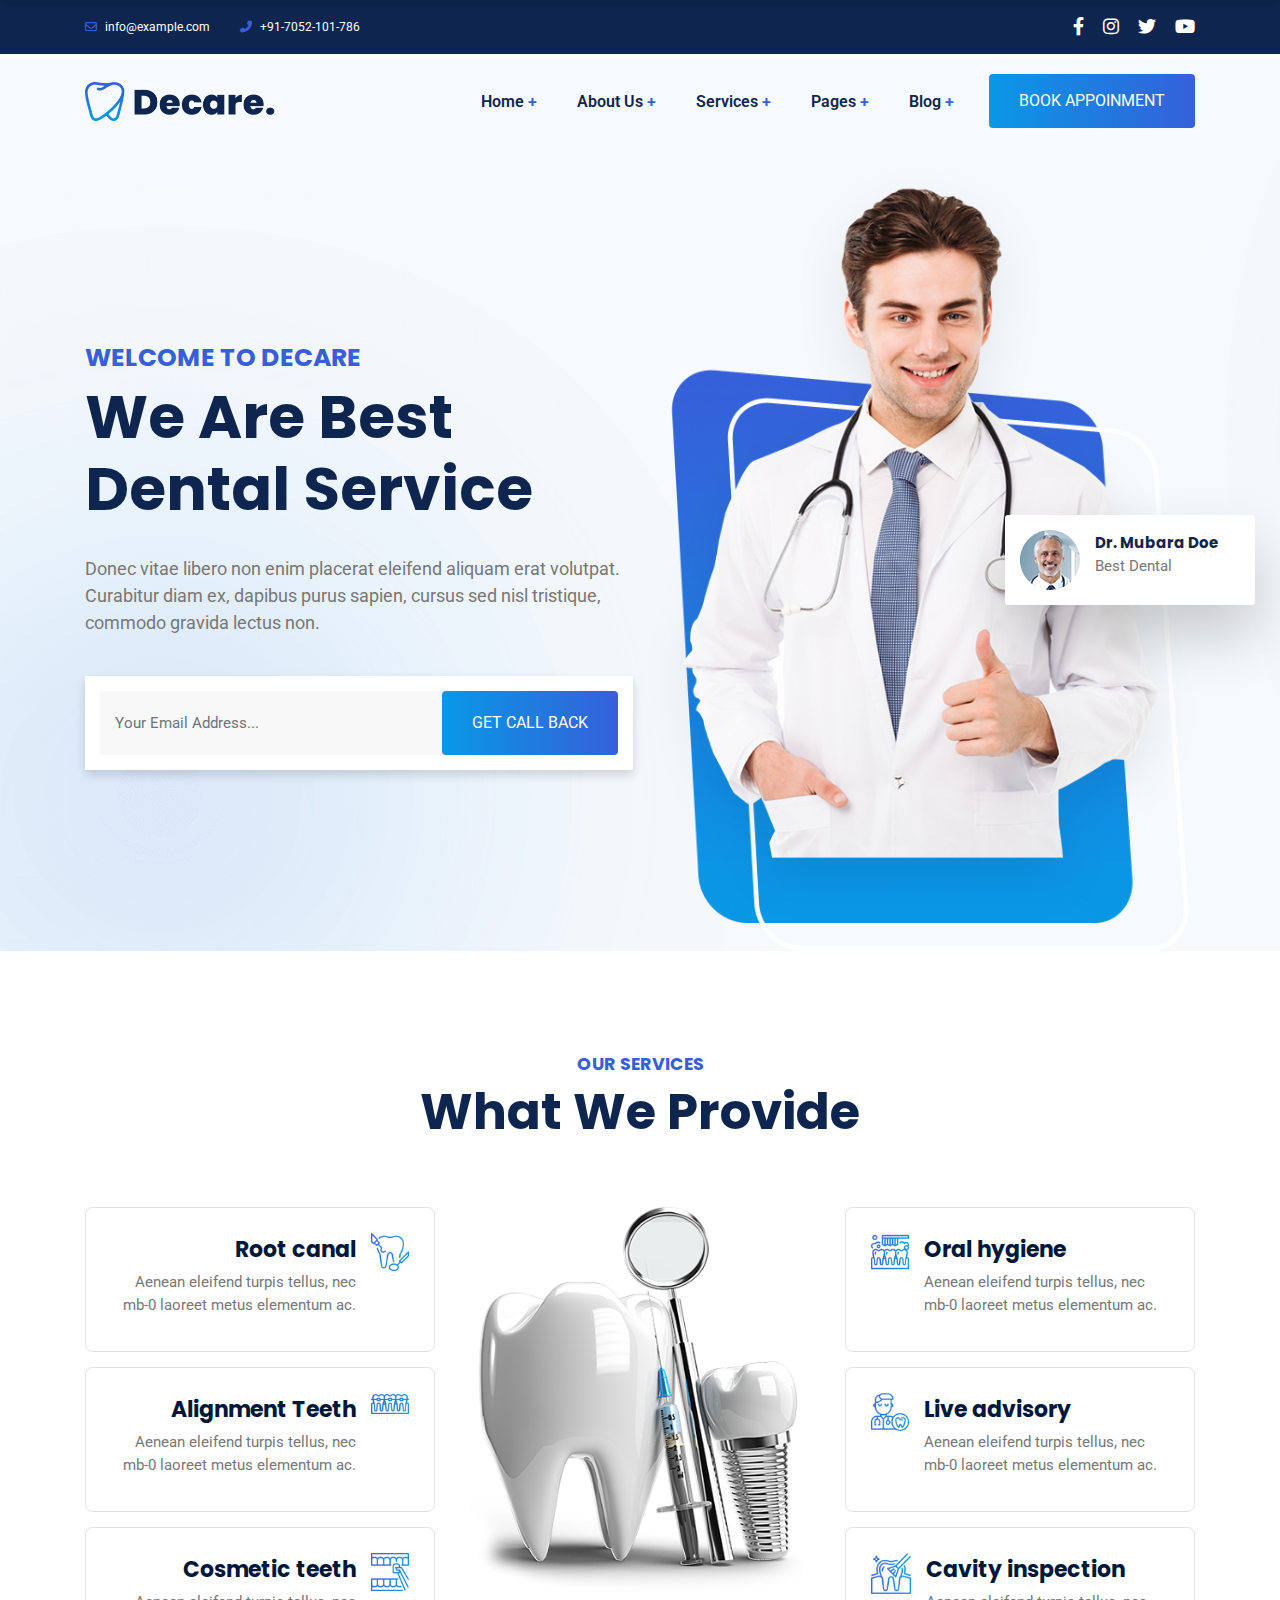
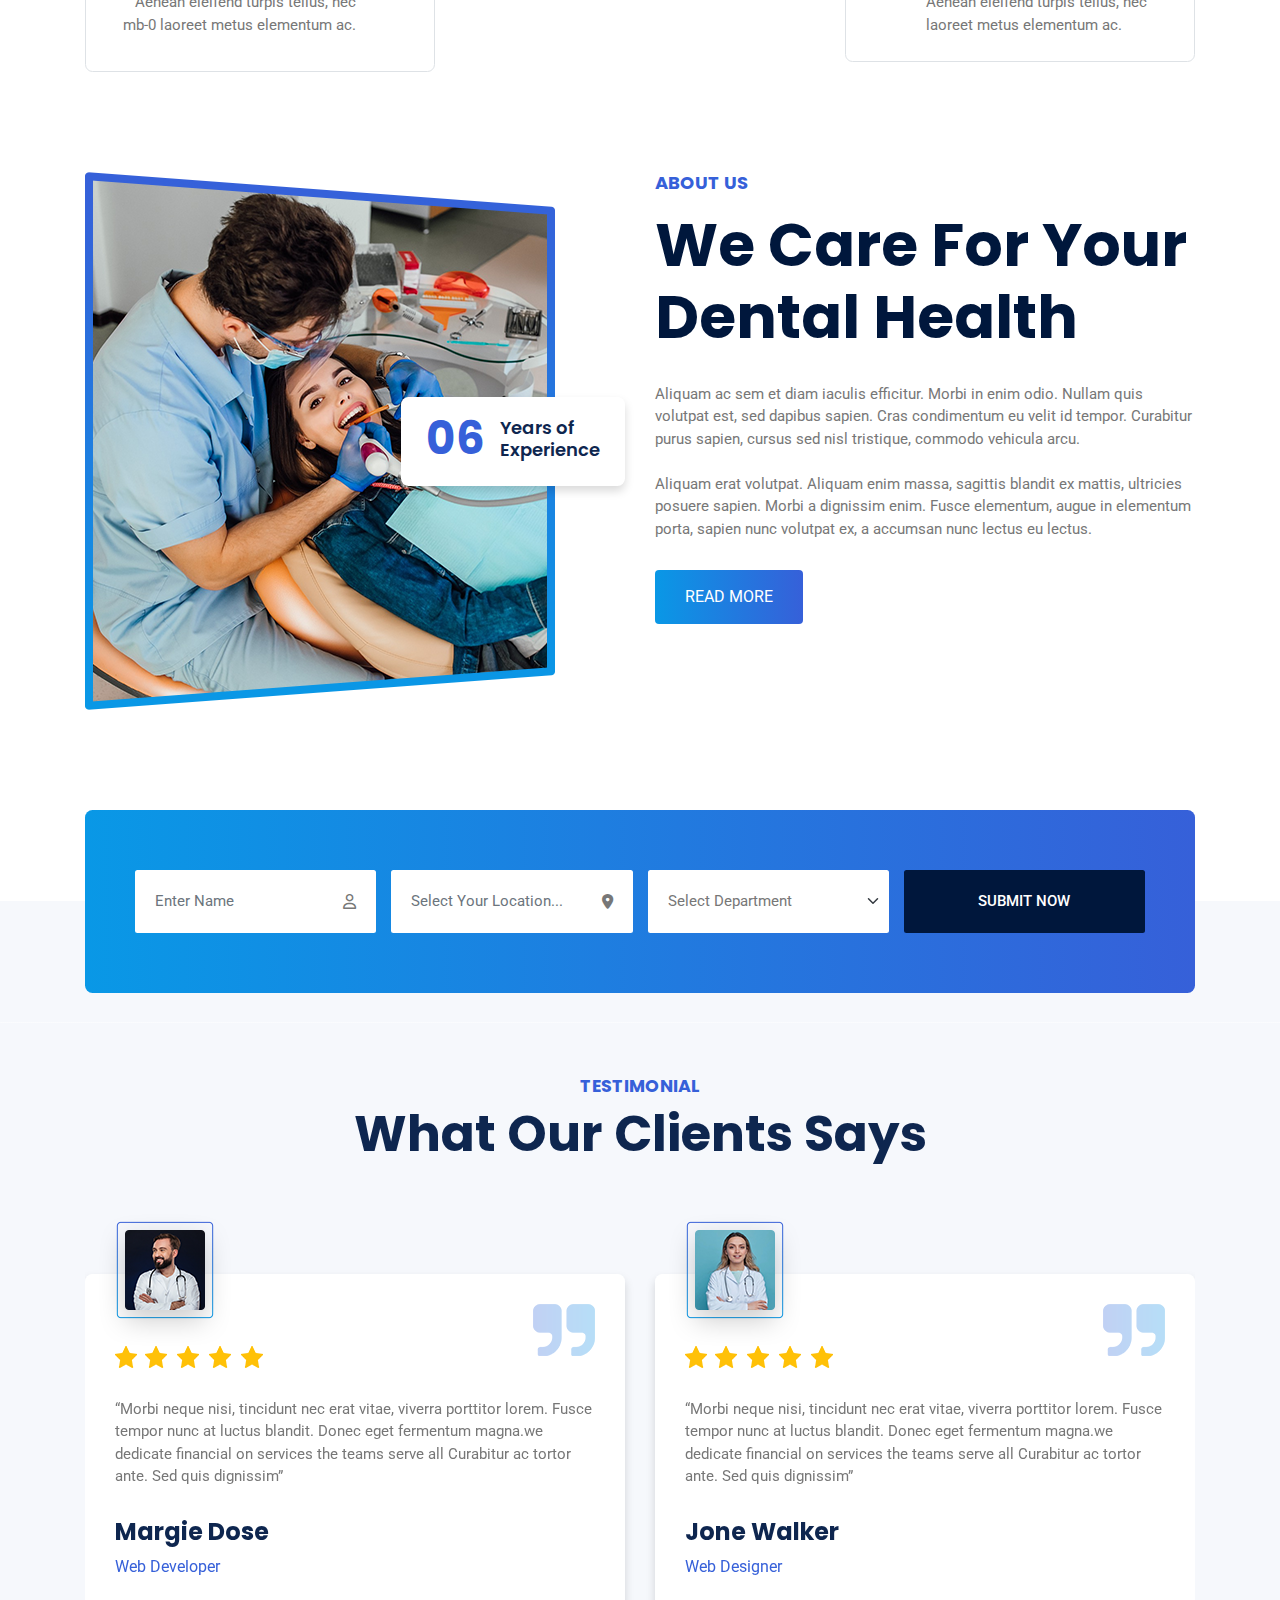
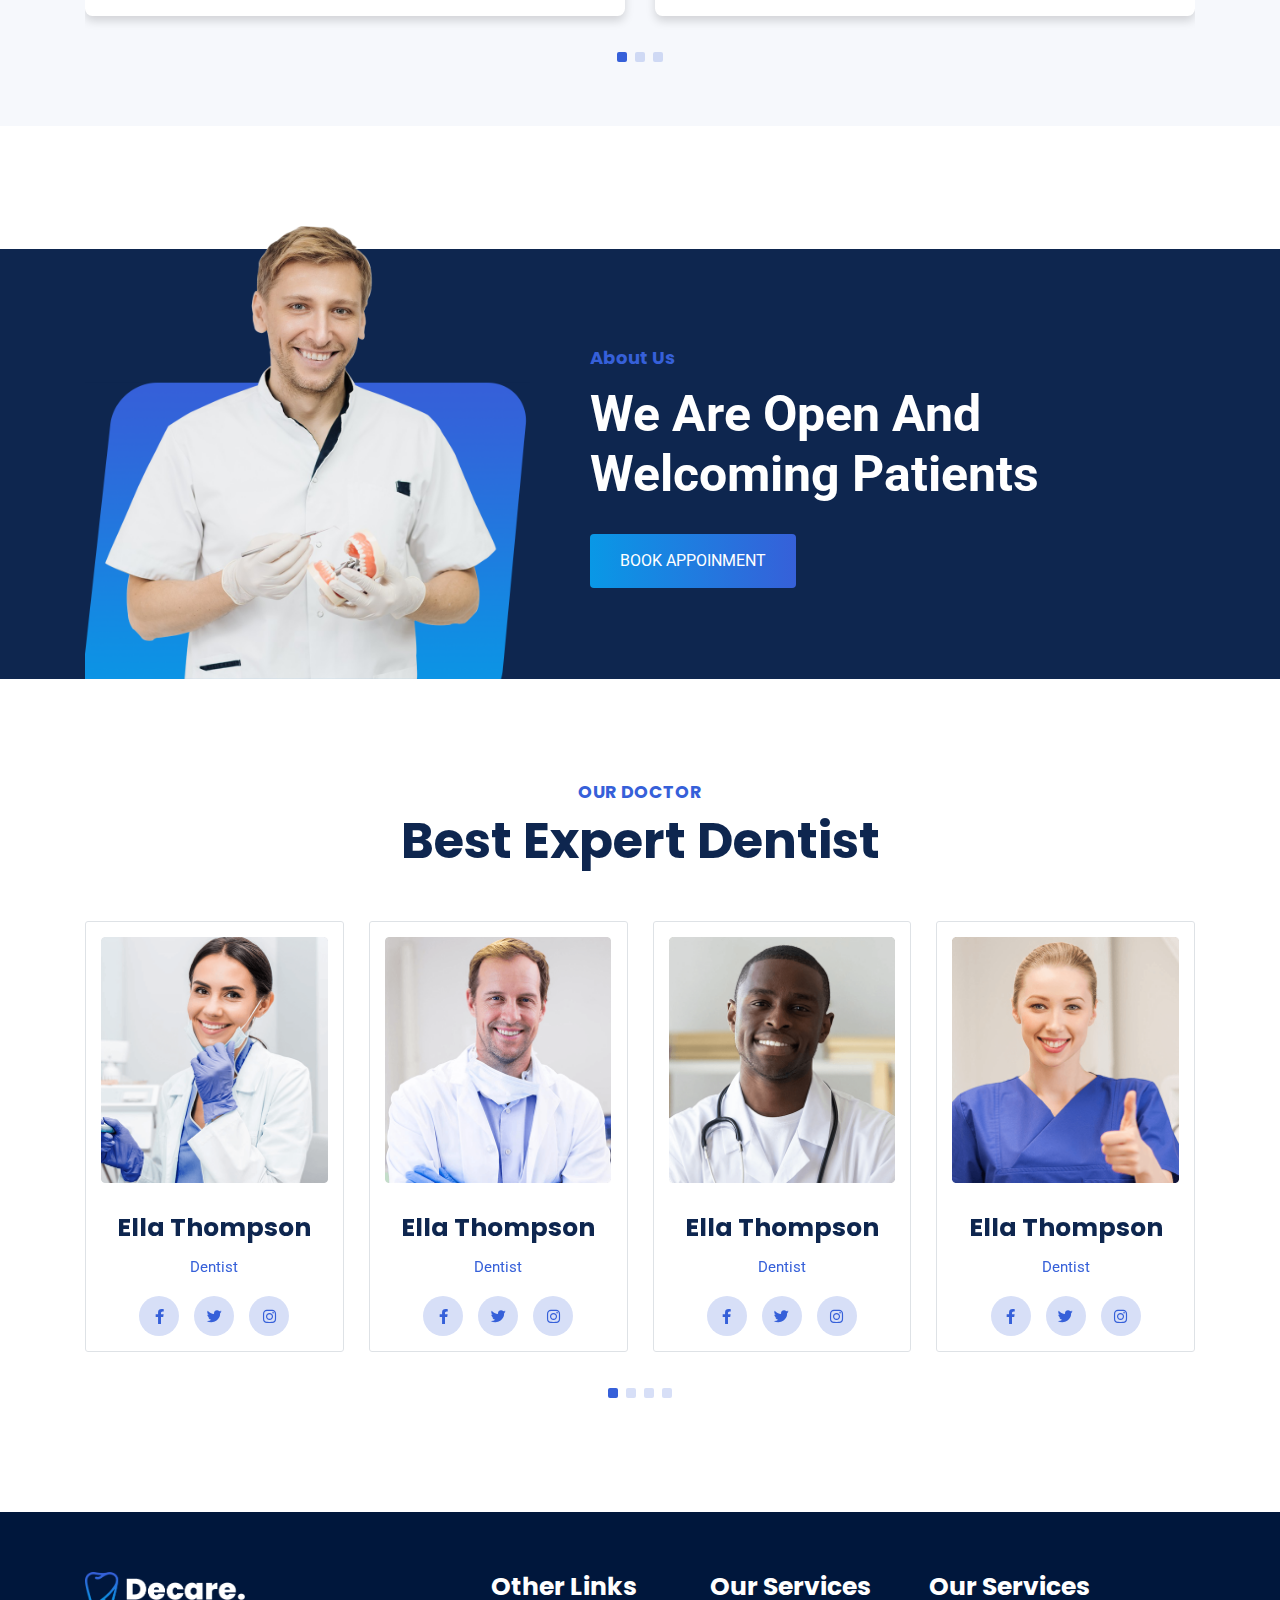
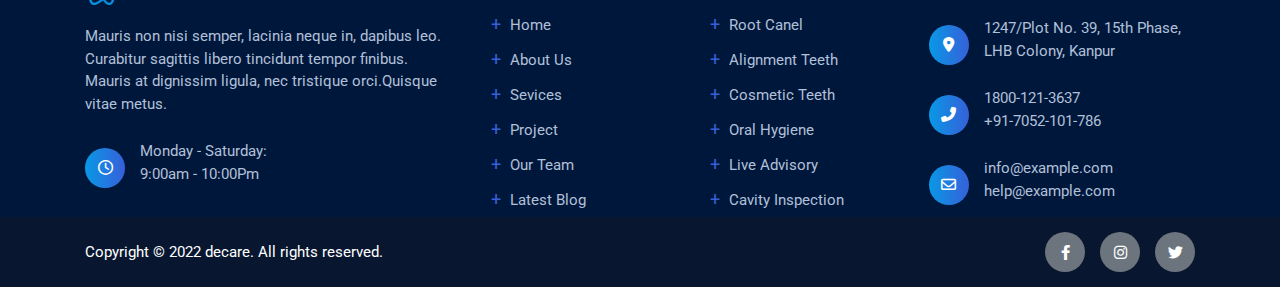
<file: index.html>
<!DOCTYPE html>
<html lang="en">

<head>
    <meta charset="UTF-8" />
    <meta http-equiv="X-UA-Compatible" content="IE=edge" />
    <meta name="viewport" content="width=device-width, initial-scale=1.0" />

    <!-- Fonts -->
    <link rel="preconnect" href="https://fonts.googleapis.com">
    <link rel="preconnect" href="https://fonts.gstatic.com" crossorigin>
    <link
        href="https://fonts.googleapis.com/css2?family=Poppins:wght@400;500;600;700&family=Roboto:wght@400;500;700&display=swap"
        rel="stylesheet">

    <!-- Fontawesome CSS -->
    <link rel="stylesheet" href="assets/vendors/fontawesome/css/all.min.css" />

    <!-- Magnific Popup CSS -->
    <link rel="stylesheet" href="assets/css/magnific-popup.css">

    <!-- Bootstrap CSS -->
    <link rel="stylesheet" href="assets/css/bootstrap.min.css" />

    <!-- Swiper CSS -->
    <link rel="stylesheet" href="assets/css/swiper-bundle.min.css" />

    <!-- Custom CSS -->
    <link rel="stylesheet" href="assets/css/main.css" />
    <title>DentalCare</title>
</head>

<body>

    <!-- Header Starts Here -->
    <header class="header" id="header">
        <!-- Header Top -->
        <div class="header-top bgText text-white py-4">
            <div class="container">
                <div class="d-flex justify-content-between align-items-center">
                    <div
                        class="d-flex flex-column flex-sm-row align-items-center gap-2 gap-sm-4 gap-xl-5 fs-12 py-sm-2">
                        <div class="">
                            <span class="themeColorDark me-2">
                                <i class="fa-regular fa-envelope"></i>
                            </span>
                            <span>
                                info@example.com
                            </span>
                        </div>
                        <div class="">
                            <span class="themeColorDark me-2">
                                <i class="fa-solid fa-phone-flip"></i>
                            </span>
                            <span>
                                +91-7052-101-786
                            </span>
                        </div>
                    </div>
                    <div class="">
                        <ul class="fs-18">
                            <li class="d-inline-block ms-3 ms-sm-4">
                                <a class="text-white hoverThemeDark" href="#">
                                    <i class="fa-brands fa-facebook-f"></i>
                                </a>
                            </li>
                            <li class="d-inline-block ms-3 ms-sm-4">
                                <a class="text-white hoverThemeDark" href="#">
                                    <i class="fa-brands fa-instagram"></i>
                                </a>
                            </li>
                            <li class="d-inline-block ms-3 ms-sm-4">
                                <a class="text-white hoverThemeDark" href="#">
                                    <i class="fa-brands fa-twitter"></i>
                                </a>
                            </li>
                            <li class="d-inline-block ms-3 ms-sm-4">
                                <a class="text-white hoverThemeDark" href="#">
                                    <i class="fa-brands fa-youtube"></i>
                                </a>
                            </li>
                        </ul>

                    </div>
                </div>
            </div>
        </div>

        <!-- Header Main -->
        <nav class="navbar navbar-expand-lg navbar-light bg-transparent py-20 position-relative headerMain"
            style="z-index: 1000">
            <div class="container">
                <a class="navbar-brand logo" href="index.html">
                    <img src="assets/images/logo.png" alt="Logo">
                </a>

                <button class="navbar-toggler border-dark" type="button" data-bs-toggle="collapse"
                    data-bs-target="#navbarMain" aria-controls="navbarMain" aria-expanded="false"
                    aria-label="Toggle navigation">
                    <span class="navbar-toggler-icon"></span>
                </button>

                <div class="collapse navbar-collapse" id="navbarMain">
                    <ul
                        class="navbar-nav align-items-lg-center ms-auto mt-4 mt-lg-0 mb-2 mb-lg-0 fontRoboto fw-semibold gap-4 gap-lg-5 text-capitalize">
                        <li class="nav-item">
                            <a class="nav-link textColor hoverThemeDark" href="index.html">
                                Home
                                <span class="themeColorDark">+</span>
                            </a>
                        </li>
                        <li class="nav-item">
                            <a class="nav-link textColor hoverThemeDark" href="index.html">
                                About Us
                                <span class="themeColorDark">+</span>
                            </a>
                        </li>
                        <li class="nav-item dropdown" data-bs-toggle="collapse" href="#collapseService">
                            <a class="nav-link textColor hoverThemeDark" href="services.html">
                                Services
                                <span class="themeColorDark">+</span>
                            </a>
                            <ul class="submenu collapse" id="collapseService">
                                <li class="nav-item">
                                    <a href="#" class="nav-link textColorDark hoverThemeDark">Serive 1</a>
                                </li>
                                <li class="nav-item">
                                    <a href="#" class="nav-link textColorDark hoverThemeDark">Serive 2</a>
                                </li>
                                <li class="nav-item">
                                    <a href="#" class="nav-link textColorDark hoverThemeDark">Serive 3</a>
                                </li>
                                <li class="nav-item">
                                    <a href="#" class="nav-link textColorDark hoverThemeDark">Serive 4</a>
                                </li>
                            </ul>
                        </li>
                        <li class="nav-item dropdown" data-bs-toggle="collapse" href="#collapsePages">
                            <a class="nav-link textColor hoverThemeDark" href="pages.html">
                                Pages
                                <span class="themeColorDark">+</span>
                            </a>
                            <ul class="submenu collapse" id="collapsePages">
                                <li class="nav-item">
                                    <a href="#" class="nav-link textColorDark hoverThemeDark">Page 1</a>
                                </li>
                                <li class="nav-item">
                                    <a href="#" class="nav-link textColorDark hoverThemeDark">Page 2</a>
                                </li>
                                <li class="nav-item">
                                    <a href="#" class="nav-link textColorDark hoverThemeDark">Page 3</a>
                                </li>
                                <li class="nav-item">
                                    <a href="#" class="nav-link textColorDark hoverThemeDark">Page 4</a>
                                </li>
                            </ul>
                        </li>
                        <li class="nav-item">
                            <a class="nav-link textColor hoverThemeDark" href="blog.html">
                                Blog
                                <span class="themeColorDark">+</span>
                            </a>
                        </li>
                        <li class="nav-item">
                            <a class="btn btnPrimary py-4" href="contact.html">
                                Book appoinment
                            </a>
                        </li>
                    </ul>
                </div>
            </div>
        </nav>

        <!-- Sticy Navbar -->
        <nav class="navbar navbar-expand-lg navbar-light bg-white shadow py-20" id="stickyNav">
            <div class="container">
                <a class="navbar-brand logo" href="index.html">
                    <img src="assets/images/logo.png" alt="Logo">
                </a>

                <button class="navbar-toggler border-dark" type="button" data-bs-toggle="collapse"
                    data-bs-target="#navbarMainSticy" aria-controls="navbarMainSticy" aria-expanded="false"
                    aria-label="Toggle navigation">
                    <span class="navbar-toggler-icon"></span>
                </button>

                <div class="collapse navbar-collapse" id="navbarMainSticy">
                    <ul
                        class="navbar-nav ms-auto mt-4 mt-lg-0 mb-2 mb-lg-0 fontRoboto fw-semibold align-items-center gap-4 gap-lg-5 text-capitalize">
                        <li class="nav-item">
                            <a class="nav-link textColor hoverThemeDark" aria-current="page" href="index.html">
                                Home
                                <span class="themeColorDark">+</span>
                            </a>
                        </li>
                        <li class="nav-item">
                            <a class="nav-link textColor hoverThemeDark" aria-current="page" href="index.html">
                                About Us
                                <span class="themeColorDark">+</span>
                            </a>
                        </li>
                        <li class="nav-item">
                            <a class="nav-link textColor hoverThemeDark" aria-current="page" href="blog.html">
                                Blog
                                <span class="themeColorDark">+</span>
                            </a>
                        </li>
                        <li class="nav-item">
                            <a class="nav-link textColor hoverThemeDark" aria-current="page" href="contact.html">
                                About Us
                                <span class="themeColorDark">+</span>
                            </a>
                        </li>
                        <li class="nav-item">
                            <a class="btn btnPrimary py-4" aria-current="page" href="contact.html">
                                Book appoinment
                            </a>
                        </li>
                    </ul>
                </div>
            </div>
        </nav>
    </header>
    <!-- Header Ends Here -->


    <!-- Main Contents Start Here -->
    <main class="main" id="main">

        <!-- Home Banner Section Starts Here -->
        <section class="homeBanner pb-0">
            <div class="container">
                <div class="row align-items-center">
                    <div class="col-md-6">
                        <div class="">
                            <h3 class="text-uppercase themeColorDark fw-bold fontPoppins fs-1 lh-base">Welcome to decare
                            </h3>
                            <h1 class="text-capitalize fw-bold fontPoppins fs-80 mb-5">We are best dental service
                            </h1>
                            <p class="fs-18 textColorLight lh-base mb-5 pb-3">
                                Donec vitae libero non enim placerat eleifend aliquam erat volutpat. Curabitur diam ex,
                                dapibus purus sapien, cursus sed
                                nisl tristique, commodo gravida lectus non.
                            </p>

                            <form action="">
                                <div class="input-group mb-3 bg-white border-0 p-4 shadow">
                                    <input type="email" class="form-control bgLight3 px-4 fs-15"
                                        placeholder="Your Email Address..." required>
                                    <span class="input-group-text border-0 bg-transparent p-0">
                                        <button class="btn btnPrimary">Get call back</button>
                                    </span>
                                </div>
                            </form>
                        </div>
                    </div>
                    <div class="col-md-6">
                        <div class="position-relative d-flex flex-column justify-content-center">
                            <img class="w-100" src="assets/images/homeBanner.png" alt="">
                            <div class="flotingInfo">
                                <div class="aliment-icon-red">
                                    <img src="assets/images/floatingDocImg.png" alt="icon">
                                </div>
                                <div class="flotingInfoContent">
                                    <h3 class="fontPoppins fw-bold fs-15">Dr. Mubara Doe</h3>
                                    <p class="textColorLight fs-15">Best Dental</p>
                                </div>
                            </div>
                        </div>
                    </div>
                </div>
            </div>
        </section>
        <!-- Home Banner Section Ends Here -->


        <!-- Service Section Starts Here -->
        <section class="services">
            <div class="container">
                <div class="row g-5">
                    <div class="col-lg-12 mb-5">
                        <div class="sectionHeader text-center fontPoppins">
                            <h3 class="text-uppercase themeColorDark fw-bold lh-base">Our services</h3>
                            <h1 class="text-capitalize fs-60 fw-bold">What we provide</h1>
                        </div>
                    </div>

                    <div class="col-lg-4 col-md-6">
                        <div class="row g-4 text-end">

                            <div class="col-lg-12">
                                <div class="serviceBox d-flex gap-4 border rounded-4 p-25">
                                    <div class="serviceInfo">
                                        <h3 class="textColorDark fw-bold lh-base fontPoppins fs-22">Root canal</h3>
                                        <p class="fs-15 textColorLight lh-base">
                                            Aenean eleifend turpis tellus, nec mb-0 laoreet metus elementum ac.
                                        </p>
                                    </div>
                                    <div class="serviceImg">
                                        <img src="assets/images/rootCanal.png" alt="">
                                    </div>
                                </div>
                            </div>

                            <div class="col-lg-12">
                                <div class="serviceBox d-flex gap-4 border rounded-4 p-25">
                                    <div class="serviceInfo">
                                        <h3 class="textColorDark fw-bold lh-base fontPoppins fs-22">Alignment Teeth</h3>
                                        <p class="fs-15 textColorLight lh-base">
                                            Aenean eleifend turpis tellus, nec mb-0 laoreet metus elementum ac.
                                        </p>
                                    </div>
                                    <div class="serviceImg">
                                        <img src="assets/images/alignmentTeeth.png" alt="">
                                    </div>
                                </div>
                            </div>

                            <div class="col-lg-12">
                                <div class="serviceBox d-flex gap-4 border rounded-4 p-25">
                                    <div class="serviceInfo">
                                        <h3 class="textColorDark fw-bold lh-base fontPoppins fs-22">Cosmetic teeth</h3>
                                        <p class="fs-15 textColorLight lh-base">
                                            Aenean eleifend turpis tellus, nec mb-0 laoreet metus elementum ac.
                                        </p>
                                    </div>
                                    <div class="serviceImg">
                                        <img src="assets/images/cosmeticTeeth.png" alt="">
                                    </div>
                                </div>
                            </div>

                        </div>
                    </div>

                    <div class="col-lg-4 d-none d-lg-block">
                        <div class="">
                            <img class="w-100" src="assets/images/serviceTeeth.png" alt="">
                        </div>
                    </div>

                    <div class="col-lg-4 col-md-6">
                        <div class="row g-4 text-start">

                            <div class="col-lg-12">
                                <div class="serviceBox d-flex gap-4 border rounded-4 p-25">
                                    <div class="serviceImg">
                                        <img src="assets/images/oralHygiene.png" alt="">
                                    </div>
                                    <div class="serviceInfo">
                                        <h3 class="textColorDark fw-bold lh-base fontPoppins fs-22">Oral hygiene</h3>
                                        <p class="fs-15 textColorLight lh-base">
                                            Aenean eleifend turpis tellus, nec mb-0 laoreet metus elementum ac.
                                        </p>
                                    </div>
                                </div>
                            </div>

                            <div class="col-lg-12">
                                <div class="serviceBox d-flex gap-4 border rounded-4 p-25">
                                    <div class="serviceImg">
                                        <img src="assets/images/liveAdvisory.png" alt="">
                                    </div>
                                    <div class="serviceInfo">
                                        <h3 class="textColorDark fw-bold lh-base fontPoppins fs-22">Live advisory</h3>
                                        <p class="fs-15 textColorLight lh-base">
                                            Aenean eleifend turpis tellus, nec mb-0 laoreet metus elementum ac.
                                        </p>
                                    </div>
                                </div>
                            </div>

                            <div class="col-lg-12">
                                <div class="serviceBox d-flex gap-4 border rounded-4 p-25">
                                    <div class="serviceImg">
                                        <img src="assets/images/cavityInspection.png" alt="">
                                    </div>
                                    <div class="serviceInfo">
                                        <h3 class="textColorDark fw-bold lh-base fontPoppins fs-22">Cavity inspection
                                        </h3>
                                        <p class="fs-15 textColorLight lh-base mb-0">
                                            Aenean eleifend turpis tellus, nec laoreet metus elementum ac.
                                        </p>
                                    </div>
                                </div>
                            </div>

                        </div>
                    </div>

                </div>
            </div>
        </section>
        <!-- Service Section Ends Here -->


        <!-- About Section Starts Here -->
        <section class="about">
            <div class="container">
                <div class="row g-5">
                    <div class="col-lg-6">
                        <div class="aboutImg position-relative d-flex align-items-center">
                            <img class="img-fluid" src="assets/images/aboutBanner.png" alt="">
                            <div
                                class="experienceHighlight position-absolute bg-white d-flex align-items-center gap-4 fontPoppins px-25 py-4 rounded-4 shadow end-0 d-none d-xl-flex">
                                <h1 class="fs-50 fw-bold themeColorDark">06</h1>
                                <h4 class="fs-18 fw-semibold">
                                    Years of
                                    <br>
                                    Experience
                                </h4>
                            </div>
                        </div>
                    </div>

                    <div class="col-lg-6">
                        <div class="aboutDetails">
                            <h4 class="fs-18 fw-bold fontPoppins themeColorDark text-uppercase mb-4">About us</h4>
                            <h1 class="fs-70 fw-bold fontPoppins textColorDark text-capitalize mb-5">
                                We Care For Your Dental Health
                            </h1>

                            <p class="fs-15 textColorLight lh-base mb-5">
                                Aliquam ac sem et diam iaculis efficitur. Morbi in enim odio. Nullam quis volutpat est,
                                sed dapibus sapien. Cras
                                condimentum eu velit id tempor. Curabitur purus sapien, cursus sed nisl tristique,
                                commodo vehicula arcu.
                                <br>
                                <br>
                                Aliquam erat volutpat. Aliquam enim massa, sagittis blandit ex mattis, ultricies posuere
                                sapien. Morbi a dignissim enim.
                                Fusce elementum, augue in elementum porta, sapien nunc volutpat ex, a accumsan nunc
                                lectus eu lectus.
                            </p>

                            <a href="about.html" class="btn btnPrimary py-4">Read more</a>
                        </div>
                    </div>
                </div>
            </div>
        </section>
        <!-- About Section Ends Here -->


        <!-- Booking Section Starts Here -->
        <section class="booking pb-5 mb-0"
            style="background-image: radial-gradient(var(--textColorLight4), var(--textColorLight4));background-repeat: no-repeat;background-size: 100% calc(50% + 1.5rem); background-position: bottom;">
            <div class="container">
                <div class="bgGradient rounded-4 px-50 py-60 bookingBox">
                    <form action="">
                        <div class="row g-4 justify-content-center">

                            <div class="col-lg-3">
                                <div class="input-group">
                                    <input type="text" class="form-control fs-15 p-20" placeholder="Enter Name">
                                    <span class="input-group-text fs-15 border-0 bg-white textColorLight p-20">
                                        <i class="fa-regular fa-user"></i>
                                    </span>
                                </div>
                            </div>

                            <div class="col-lg-3">
                                <div class="input-group">
                                    <input type="text" class="form-control fs-15 p-20"
                                        placeholder="Select Your Location...">
                                    <span class="input-group-text fs-15 border-0 bg-white textColorLight p-20">
                                        <i class="fa-solid fa-location-dot"></i>
                                    </span>
                                </div>
                            </div>

                            <div class="col-lg-3">
                                <select class="form-select fs-15 p-20 textColorLight">
                                    <option selected>Select Department</option>
                                    <option value="1">One</option>
                                    <option value="2">Two</option>
                                    <option value="3">Three</option>
                                </select>
                            </div>

                            <div class="col-lg-3">
                                <button class="btn fs-15 text-uppercase bgDark text-white p-20 w-100 fw-medium">Submit
                                    now</button>
                            </div>

                        </div>
                    </form>
                </div>
            </div>
        </section>
        <!-- Booking Section Ends Here -->


        <!-- Testimonial Section Starts Here -->
        <section class="testimonial bgLight4">
            <div class="container">
                <div class="row g-5">

                    <div class="col-lg-12 mb-4">
                        <div class="sectionHeader text-center fontPoppins">
                            <h3 class="text-uppercase themeColorDark fw-bold lh-base">Testimonial</h3>
                            <h1 class="text-capitalize fs-60 fw-bold">
                                What Our Clients Says
                            </h1>
                        </div>
                    </div>

                    <div class="col-lg-12">

                        <div class="swiper testimonialSwiper">
                            <div class="swiper-wrapper py-60">
                                <div
                                    class="swiper-slide singleTestimonial bg-white rounded-4 p-5 shadow position-relative">
                                    <div class="testAuthor" style="margin-top: -9rem; margin-left: -1.6rem;">
                                        <img class="img-fluid" src="assets/images/testiAvatar.png" alt="img">
                                    </div>
                                    <div class="reviewerImg mb-5">
                                        <img class="img-fluid" src="assets/images/reviewIcon.png" alt="img">
                                    </div>
                                    <p class="fs-15 textColorLight lh-base mb-5">
                                        “Morbi neque nisi, tincidunt nec erat vitae, viverra porttitor lorem. Fusce
                                        tempor nunc
                                        at luctus blandit. Donec
                                        eget fermentum magna.we dedicate financial on services the teams serve all
                                        Curabitur ac
                                        tortor ante. Sed quis
                                        dignissim”
                                    </p>
                                    <div class="reviewerImg">
                                        <h3 class="fs-24 fw-bold fontPoppins mb-3">Margie Dose</h3>
                                        <p class="themeColorDark">Web Developer</p>
                                    </div>
                                    <div class="qtImg position-absolute top-0 end-0 pt-5 pe-5">
                                        <img class="img-fluid" src="assets/images/qtIcon.png" alt="img">
                                    </div>
                                </div>
                                <div
                                    class="swiper-slide singleTestimonial bg-white rounded-4 p-5 shadow position-relative">
                                    <div class="testAuthor" style="margin-top: -9rem; margin-left: -1.6rem;">
                                        <img class="img-fluid" src="assets/images/testiAvatar2.png" alt="img">
                                    </div>
                                    <div class="reviewerImg mb-5">
                                        <img class="img-fluid" src="assets/images/reviewIcon.png" alt="img">
                                    </div>
                                    <p class="fs-15 textColorLight lh-base mb-5">
                                        “Morbi neque nisi, tincidunt nec erat vitae, viverra porttitor lorem. Fusce
                                        tempor nunc
                                        at luctus blandit. Donec
                                        eget fermentum magna.we dedicate financial on services the teams serve all
                                        Curabitur ac
                                        tortor ante. Sed quis
                                        dignissim”
                                    </p>
                                    <div class="reviewerImg">
                                        <h3 class="fs-24 fw-bold fontPoppins mb-3">Jone Walker</h3>
                                        <p class="themeColorDark">Web Designer</p>
                                    </div>
                                    <div class="qtImg position-absolute top-0 end-0 pt-5 pe-5">
                                        <img class="img-fluid" src="assets/images/qtIcon.png" alt="img">
                                    </div>
                                </div>
                                <div
                                    class="swiper-slide singleTestimonial bg-white rounded-4 p-5 shadow position-relative">
                                    <div class="testAuthor" style="margin-top: -9rem; margin-left: -1.6rem;">
                                        <img class="img-fluid" src="assets/images/testiAvatar.png" alt="img">
                                    </div>
                                    <div class="reviewerImg mb-5">
                                        <img class="img-fluid" src="assets/images/reviewIcon.png" alt="img">
                                    </div>
                                    <p class="fs-15 textColorLight lh-base mb-5">
                                        “Morbi neque nisi, tincidunt nec erat vitae, viverra porttitor lorem. Fusce
                                        tempor nunc
                                        at luctus blandit. Donec
                                        eget fermentum magna.we dedicate financial on services the teams serve all
                                        Curabitur ac
                                        tortor ante. Sed quis
                                        dignissim”
                                    </p>
                                    <div class="reviewerImg">
                                        <h3 class="fs-24 fw-bold fontPoppins mb-3">Margie Dose</h3>
                                        <p class="themeColorDark">Web Developer</p>
                                    </div>
                                    <div class="qtImg position-absolute top-0 end-0 pt-5 pe-5">
                                        <img class="img-fluid" src="assets/images/qtIcon.png" alt="img">
                                    </div>
                                </div>
                            </div>

                            <div class="swiper-pagination"></div>
                        </div>


                    </div>

                </div>
            </div>
        </section>
        <!-- Testimonial Section Ends Here -->


        <!-- Welcome Banner Section Starts Here -->
        <section class="welcomeBanner pb-0"
            style="background-image:url(assets/images/welcomeBannerBG.png); background-repeat: no-repeat; background-position: bottom;">
            <div class="container">
                <div class="row g-5 align-items-center">
                    <div class="col-md-5">
                        <div class="welcomeBannerImg">
                            <img class="w-100 h-auto" src="assets/images/welcomeBannerImg.png" alt="">
                        </div>
                    </div>
                    <div class="col-md-7">
                        <div class="welcomeBannerText text-capitalize pt-60 pb-5 ps-5">
                            <h4 class="fs-18 fw-bold fontPoppins themeColorDark mb-4">About us</h4>
                            <h1 class="fs-60 fw-bold text-white mb-5">
                                We Are open And Welcoming Patients
                            </h1>
                            <a class="btn btnPrimary py-4" aria-current="page" href="contact.html">
                                Book appoinment
                            </a>
                        </div>
                    </div>
                </div>
            </div>
        </section>
        <!-- Welcome Banner Section Ends Here -->

        <!-- Testimonial Section Starts Here -->
        <section class="team">
            <div class="container">
                <div class="row g-5">

                    <div class="col-lg-12 mb-4">
                        <div class="sectionHeader text-center fontPoppins">
                            <h3 class="text-uppercase themeColorDark fw-bold lh-base">OUR DOCTOR</h3>
                            <h1 class="text-capitalize fs-60 fw-bold">
                                Best Expert Dentist
                            </h1>
                        </div>
                    </div>

                    <div class="col-lg-12">

                        <div class="swiper teamSwiper">
                            <div class="swiper-wrapper pb-60">

                                <div class="swiper-slide teamMember p-4 p-xxl-5 border rounded-3">
                                    <div class="teamMemberImg mb-5">
                                        <img class="img-fluid rounded-3" src="assets/images/team1.png" alt="img">
                                    </div>
                                    <div class="teamMemberInfo text-center">
                                        <h4 class="display-6 fontPoppins fw-bold">
                                            <a href="team-single.html" tabindex="0">Ella Thompson</a>
                                        </h4>
                                        <p class="fs-15 mt-4 mb-20 themeColorDark">Dentist</p>
                                        <div class="teamMemberSocial d-flex justify-content-center gap-4">
                                            <a href="#" class="circleIcon bgImgNone">
                                                <i class="fa-brands fa-facebook-f"></i>
                                            </a>
                                            <a href="#" class="circleIcon bgImgNone">
                                                <i class="fa-brands fa-twitter"></i>
                                            </a>
                                            <a href="#" class="circleIcon bgImgNone">
                                                <i class="fa-brands fa-instagram"></i>
                                            </a>
                                        </div>
                                    </div>
                                </div>

                                <div class="swiper-slide teamMember p-4 p-xxl-5 border rounded-3">
                                    <div class="teamMemberImg mb-5">
                                        <img class="img-fluid rounded-3" src="assets/images/team2.png" alt="img">
                                    </div>
                                    <div class="teamMemberInfo text-center">
                                        <h4 class="display-6 fontPoppins fw-bold">
                                            <a href="team-single.html" tabindex="0">Ella Thompson</a>
                                        </h4>
                                        <p class="fs-15 mt-4 mb-20 themeColorDark">Dentist</p>
                                        <div class="teamMemberSocial d-flex justify-content-center gap-4">
                                            <a href="#" class="circleIcon bgImgNone">
                                                <i class="fa-brands fa-facebook-f"></i>
                                            </a>
                                            <a href="#" class="circleIcon bgImgNone">
                                                <i class="fa-brands fa-twitter"></i>
                                            </a>
                                            <a href="#" class="circleIcon bgImgNone">
                                                <i class="fa-brands fa-instagram"></i>
                                            </a>
                                        </div>
                                    </div>
                                </div>

                                <div class="swiper-slide teamMember p-4 p-xxl-5 border rounded-3">
                                    <div class="teamMemberImg mb-5">
                                        <img class="img-fluid rounded-3" src="assets/images/team3.png" alt="img">
                                    </div>
                                    <div class="teamMemberInfo text-center">
                                        <h4 class="display-6 fontPoppins fw-bold">
                                            <a href="team-single.html" tabindex="0">Ella Thompson</a>
                                        </h4>
                                        <p class="fs-15 mt-4 mb-20 themeColorDark">Dentist</p>
                                        <div class="teamMemberSocial d-flex justify-content-center gap-4">
                                            <a href="#" class="circleIcon bgImgNone">
                                                <i class="fa-brands fa-facebook-f"></i>
                                            </a>
                                            <a href="#" class="circleIcon bgImgNone">
                                                <i class="fa-brands fa-twitter"></i>
                                            </a>
                                            <a href="#" class="circleIcon bgImgNone">
                                                <i class="fa-brands fa-instagram"></i>
                                            </a>
                                        </div>
                                    </div>
                                </div>

                                <div class="swiper-slide teamMember p-4 p-xxl-5 border rounded-3">
                                    <div class="teamMemberImg mb-5">
                                        <img class="img-fluid rounded-3" src="assets/images/team4.png" alt="img">
                                    </div>
                                    <div class="teamMemberInfo text-center">
                                        <h4 class="display-6 fontPoppins fw-bold">
                                            <a href="team-single.html" tabindex="0">Ella Thompson</a>
                                        </h4>
                                        <p class="fs-15 mt-4 mb-20 themeColorDark">Dentist</p>
                                        <div class="teamMemberSocial d-flex justify-content-center gap-4">
                                            <a href="#" class="circleIcon bgImgNone">
                                                <i class="fa-brands fa-facebook-f"></i>
                                            </a>
                                            <a href="#" class="circleIcon bgImgNone">
                                                <i class="fa-brands fa-twitter"></i>
                                            </a>
                                            <a href="#" class="circleIcon bgImgNone">
                                                <i class="fa-brands fa-instagram"></i>
                                            </a>
                                        </div>
                                    </div>
                                </div>

                            </div>

                            <div class="swiper-pagination"></div>
                        </div>


                    </div>

                </div>
            </div>
        </section>
        <!-- Testimonial Section Ends Here -->


    </main>
    <!-- Main Contents End Here -->


    <!-- Footer Starts Here -->
    <footer class="footer bgDark pt-60" id="footer">
        <div class="container">
            <div class="row g-4 justify-content-between  textColorLight2">
                <div class="col-sm-6 col-lg-4">
                    <div class="footerCol">
                        <a href="index.html" class="d-inline-block mb-20">
                            <img class="logoSmall" src="assets/images/logoWhite.png" alt="">
                        </a>

                        <p class="fs-15 lh-base mb-25">
                            Mauris non nisi semper, lacinia neque in, dapibus leo. Curabitur sagittis libero tincidunt
                            tempor finibus. Mauris at
                            dignissim ligula, nec tristique orci.Quisque vitae metus.
                        </p>

                        <div class="d-flex gap-4 align-items-center">
                            <div class="circleIcon">
                                <i class="fa-regular fa-clock"></i>
                            </div>

                            <p class="iconDetails fs-15 lh-base">
                                Monday - Saturday:
                                <br>
                                9:00am - 10:00Pm
                            </p>
                        </div>
                    </div>
                </div>
                <div class="col-sm-6 col-lg-2">
                    <div class="footerCol">
                        <h1 class="text-white text-capitalize fontPoppins fw-bold">Other links</h1>

                        <ul class="text-capitalize fs-15 lh-lg">
                            <li>
                                <a class="textColorLight2" href="index.html">
                                    <span class="themeColorDark fs-3 me-2">+</span>
                                    <span class="hoverWhite">Home</span>
                                </a>
                            </li>
                            <li>
                                <a class="textColorLight2" href="about.html">
                                    <span class="themeColorDark fs-3 me-2">+</span>
                                    <span class="hoverWhite">About us</span>
                                </a>
                            </li>
                            <li>
                                <a class="textColorLight2" href="services.html">
                                    <span class="themeColorDark fs-3 me-2">+</span>
                                    <span class="hoverWhite">Sevices</span>
                                </a>
                            </li>
                            <li>
                                <a class="textColorLight2" href="projects.html">
                                    <span class="themeColorDark fs-3 me-2">+</span>
                                    <span class="hoverWhite">Project</span>
                                </a>
                            </li>
                            <li>
                                <a class="textColorLight2" href="team.html">
                                    <span class="themeColorDark fs-3 me-2">+</span>
                                    <span class="hoverWhite">Our team</span>
                                </a>
                            </li>
                            <li>
                                <a class="textColorLight2" href="blog.html">
                                    <span class="themeColorDark fs-3 me-2">+</span>
                                    <span class="hoverWhite">Latest blog</span>
                                </a>
                            </li>
                        </ul>
                    </div>
                </div>
                <div class="col-sm-6 col-lg-2">
                    <div class="footerCol">
                        <h1 class="text-white text-capitalize fontPoppins fw-bold">Our services</h1>

                        <ul class="text-capitalize fs-15 lh-lg">
                            <li>
                                <a class="textColorLight2" href="#">
                                    <span class="themeColorDark fs-3 me-2">+</span>
                                    <span class="hoverWhite">Root Canel</span>
                                </a>
                            </li>
                            <li>
                                <a class="textColorLight2" href="#">
                                    <span class="themeColorDark fs-3 me-2">+</span>
                                    <span class="hoverWhite">Alignment Teeth</span>
                                </a>
                            </li>
                            <li>
                                <a class="textColorLight2" href="#">
                                    <span class="themeColorDark fs-3 me-2">+</span>
                                    <span class="hoverWhite">Cosmetic Teeth</span>
                                </a>
                            </li>
                            <li>
                                <a class="textColorLight2" href="#">
                                    <span class="themeColorDark fs-3 me-2">+</span>
                                    <span class="hoverWhite">Oral Hygiene</span>
                                </a>
                            </li>
                            <li>
                                <a class="textColorLight2" href="#">
                                    <span class="themeColorDark fs-3 me-2">+</span>
                                    <span class="hoverWhite">Live Advisory</span>
                                </a>
                            </li>
                            <li>
                                <a class="textColorLight2" href="#">
                                    <span class="themeColorDark fs-3 me-2">+</span>
                                    <span class="hoverWhite">Cavity Inspection</span>
                                </a>
                            </li>
                        </ul>
                    </div>
                </div>
                <div class="col-sm-6 col-lg-4 col-xl-3">
                    <div class="footerCol">
                        <h1 class="text-white text-capitalize fontPoppins fw-bold">Our services</h1>

                        <div class="d-flex gap-4 align-items-center mt-4">
                            <div class="circleIcon">
                                <i class="fa-solid fa-location-dot"></i>
                            </div>

                            <p class="iconDetails fs-15 lh-base">
                                1247/Plot No. 39, 15th Phase,
                                <br>
                                LHB Colony, Kanpur
                            </p>
                        </div>

                        <div class="d-flex gap-4 align-items-center mt-4">
                            <div class="circleIcon">
                                <i class="fa-solid fa-phone-flip"></i>
                            </div>

                            <p class="iconDetails fs-15 lh-base">
                                1800-121-3637
                                <br>
                                +91-7052-101-786
                            </p>
                        </div>

                        <div class="d-flex gap-4 align-items-center mt-4">
                            <div class="circleIcon">
                                <i class="fa-regular fa-envelope"></i>
                            </div>

                            <p class="iconDetails fs-15 lh-base">
                                <a class="textColorLight2 hoverWhite"
                                    href="mailto:info@example.com">info@example.com</a>
                                <br>
                                <a class="textColorLight2 hoverWhite"
                                    href="mailto:help@example.com">help@example.com</a>
                            </p>
                        </div>

                    </div>
                </div>
            </div>
        </div>

        <div class="copyRight py-4 bgDark2 text-white">
            <div class="container">
                <div class="d-flex justify-content-between align-items-center">
                    <p class="fs-15 mb-0">
                        Copyright &copy; 2022 decare. All rights reserved.
                    </p>

                    <div class="socialIcons d-flex gap-3 gap-sm-4">
                        <a href="#" class="circleIcon bgImgNone bg-secondary text-white">
                            <i class="fa-brands fa-facebook-f"></i>
                        </a>
                        <a href="#" class="circleIcon bgImgNone bg-secondary text-white">
                            <i class="fa-brands fa-instagram"></i>
                        </a>
                        <a href="#" class="circleIcon bgImgNone bg-secondary text-white">
                            <i class="fa-brands fa-twitter"></i>
                        </a>
                    </div>
                </div>
            </div>
        </div>
    </footer>
    <!-- Footer Ends Here -->



    <script src="assets/js/bootstrap.bundle.min.js"></script>
    <script src="assets/js/swiper-bundle.min.js"></script>
    <script src="assets/js/jquery.min.js"></script>
    <script src="assets/js/jquery.magnific-popup.min.js"></script>
    <script src="assets/js/script.js"></script>
</body>

</html>
</file>
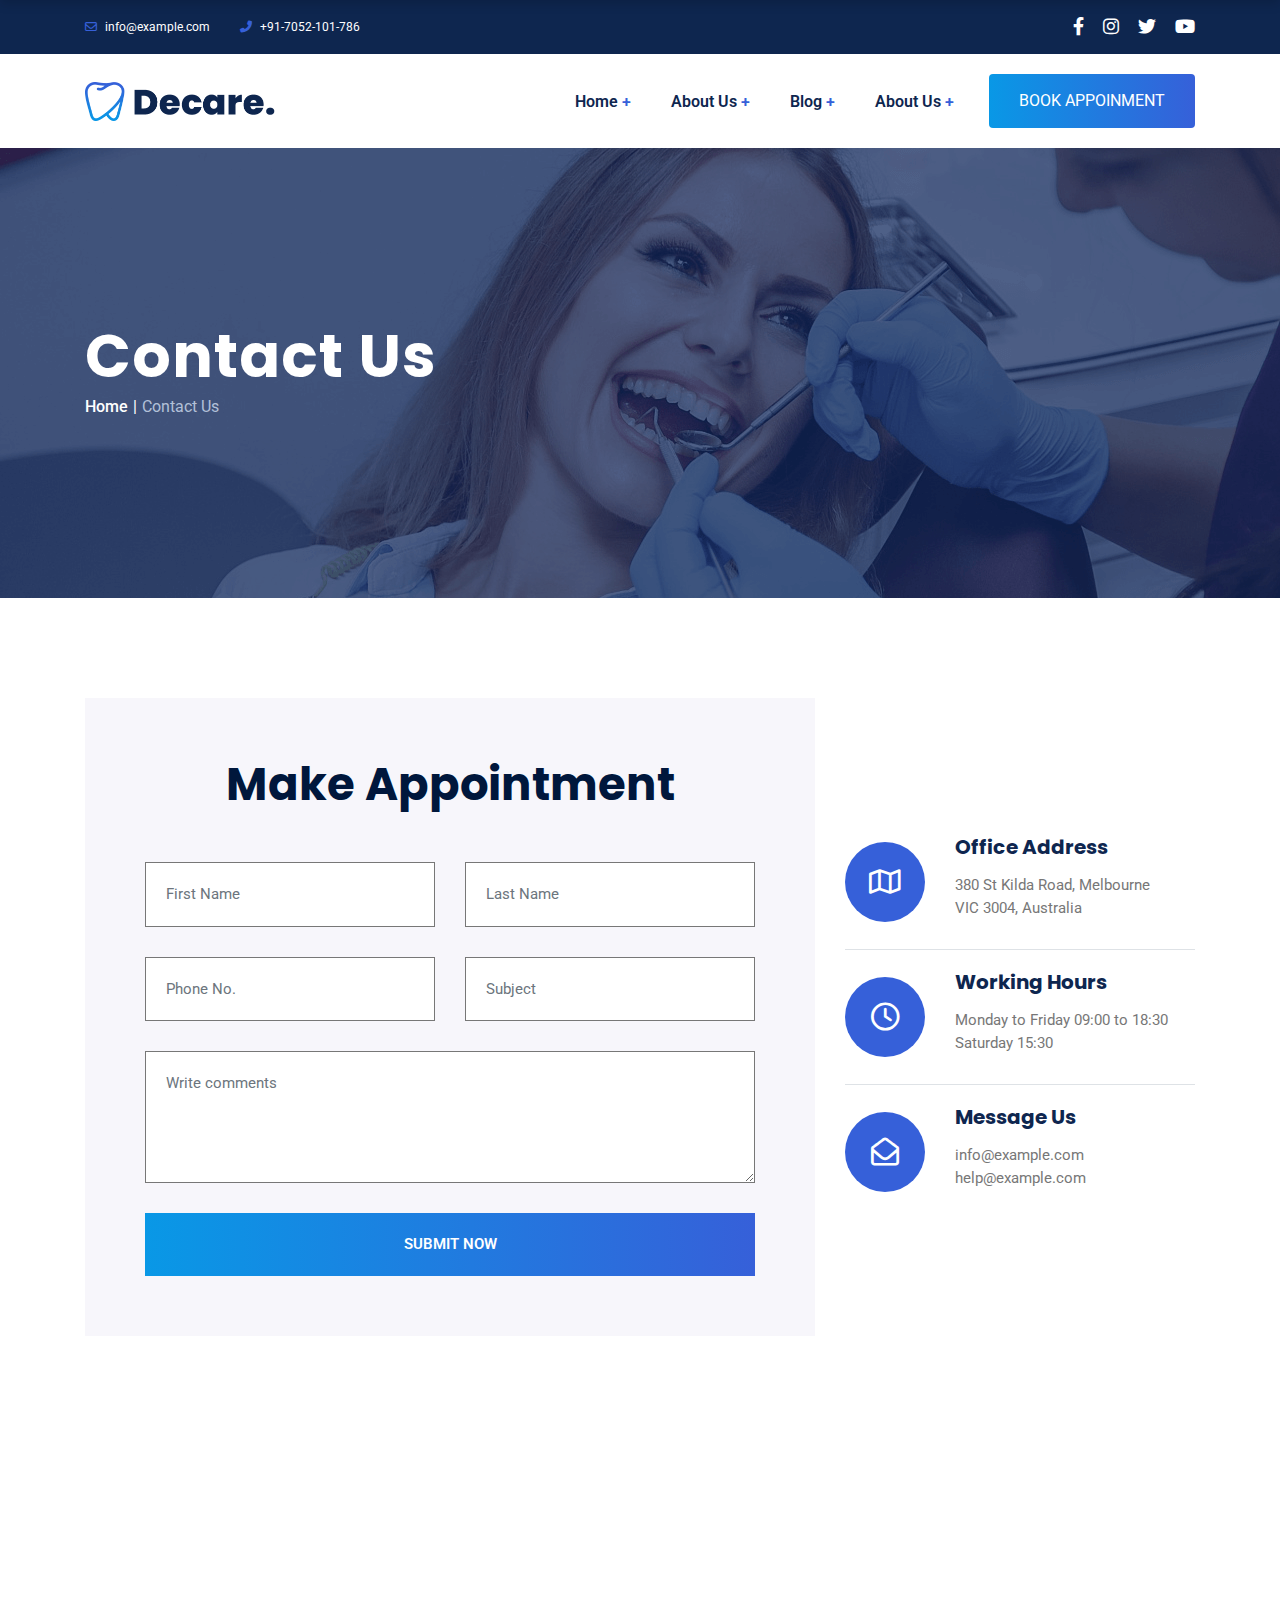
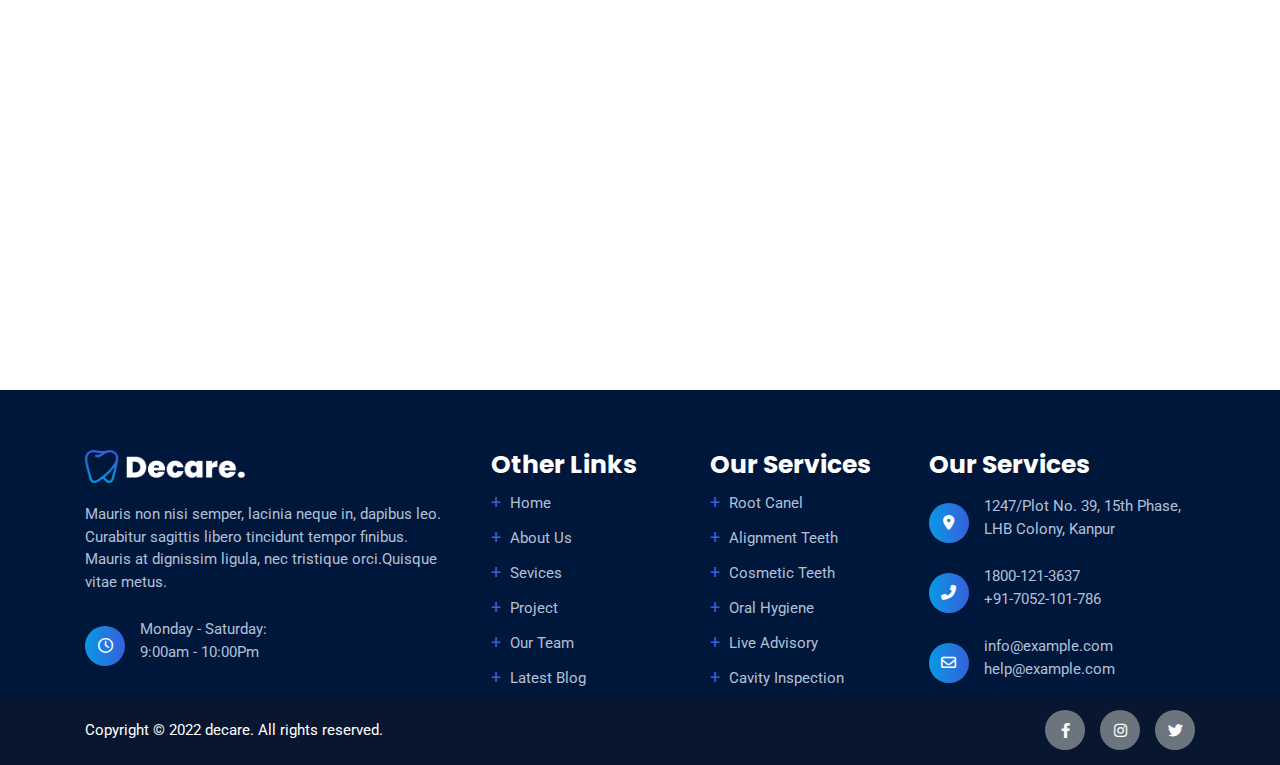
<file: contact.html>
<!DOCTYPE html>
<html lang="en">

<head>
    <meta charset="UTF-8" />
    <meta http-equiv="X-UA-Compatible" content="IE=edge" />
    <meta name="viewport" content="width=device-width, initial-scale=1.0" />

    <!-- Fonts -->
    <link rel="preconnect" href="https://fonts.googleapis.com">
    <link rel="preconnect" href="https://fonts.gstatic.com" crossorigin>
    <link
        href="https://fonts.googleapis.com/css2?family=Poppins:wght@400;500;600;700&family=Roboto:wght@400;500;700&display=swap"
        rel="stylesheet">

    <!-- Fontawesome CSS -->
    <link rel="stylesheet" href="assets/vendors/fontawesome/css/all.min.css" />

    <!-- Magnific Popup CSS -->
    <link rel="stylesheet" href="assets/css/magnific-popup.css">

    <!-- Bootstrap CSS -->
    <link rel="stylesheet" href="assets/css/bootstrap.min.css" />

    <!-- Swiper CSS -->
    <link rel="stylesheet" href="assets/css/swiper-bundle.min.css" />

    <!-- Custom CSS -->
    <link rel="stylesheet" href="assets/css/main.css" />
    <title>Contact - DentalCare</title>
</head>

<body>

    <!-- Header Starts Here -->
    <header class="header" id="header">
        <!-- Header Top -->
        <div class="header-top bgText text-white py-4">
            <div class="container">
                <div class="d-flex justify-content-between align-items-center">
                    <div
                        class="d-flex flex-column flex-sm-row align-items-center gap-2 gap-sm-4 gap-xl-5 fs-12 py-sm-2">
                        <div class="">
                            <span class="themeColorDark me-2">
                                <i class="fa-regular fa-envelope"></i>
                            </span>
                            <span>
                                info@example.com
                            </span>
                        </div>
                        <div class="">
                            <span class="themeColorDark me-2">
                                <i class="fa-solid fa-phone-flip"></i>
                            </span>
                            <span>
                                +91-7052-101-786
                            </span>
                        </div>
                    </div>
                    <div class="">
                        <ul class="fs-18">
                            <li class="d-inline-block ms-3 ms-sm-4">
                                <a class="text-white hoverThemeDark" href="#">
                                    <i class="fa-brands fa-facebook-f"></i>
                                </a>
                            </li>
                            <li class="d-inline-block ms-3 ms-sm-4">
                                <a class="text-white hoverThemeDark" href="#">
                                    <i class="fa-brands fa-instagram"></i>
                                </a>
                            </li>
                            <li class="d-inline-block ms-3 ms-sm-4">
                                <a class="text-white hoverThemeDark" href="#">
                                    <i class="fa-brands fa-twitter"></i>
                                </a>
                            </li>
                            <li class="d-inline-block ms-3 ms-sm-4">
                                <a class="text-white hoverThemeDark" href="#">
                                    <i class="fa-brands fa-youtube"></i>
                                </a>
                            </li>
                        </ul>

                    </div>
                </div>
            </div>
        </div>

        <!-- Header Main -->
        <nav class="navbar navbar-expand-lg navbar-light bg-transparent py-20 position-relative headerMain"
            style="z-index: 1000">
            <div class="container">
                <a class="navbar-brand logo" href="index.html">
                    <img src="assets/images/logo.png" alt="Logo">
                </a>

                <button class="navbar-toggler border-dark" type="button" data-bs-toggle="collapse"
                    data-bs-target="#navbarMain" aria-controls="navbarMain" aria-expanded="false"
                    aria-label="Toggle navigation">
                    <span class="navbar-toggler-icon"></span>
                </button>

                <div class="collapse navbar-collapse" id="navbarMain">
                    <ul
                        class="navbar-nav ms-auto mt-4 mt-lg-0 mb-2 mb-lg-0 fontRoboto fw-semibold align-items-center gap-4 gap-lg-5 text-capitalize">
                        <li class="nav-item">
                            <a class="nav-link textColor hoverThemeDark" aria-current="page" href="index.html">
                                Home
                                <span class="themeColorDark">+</span>
                            </a>
                        </li>
                        <li class="nav-item">
                            <a class="nav-link textColor hoverThemeDark" aria-current="page" href="index.html">
                                About Us
                                <span class="themeColorDark">+</span>
                            </a>
                        </li>
                        <li class="nav-item">
                            <a class="nav-link textColor hoverThemeDark" aria-current="page" href="blog.html">
                                Blog
                                <span class="themeColorDark">+</span>
                            </a>
                        </li>
                        <li class="nav-item">
                            <a class="nav-link textColor hoverThemeDark" aria-current="page" href="contact.html">
                                About Us
                                <span class="themeColorDark">+</span>
                            </a>
                        </li>
                        <li class="nav-item">
                            <a class="btn btnPrimary py-4" aria-current="page" href="contact.html">
                                Book appoinment
                            </a>
                        </li>
                    </ul>
                </div>
            </div>
        </nav>

        <!-- Sticy Navbar -->
        <nav class="navbar navbar-expand-lg navbar-light bg-white shadow py-20" id="stickyNav">
            <div class="container">
                <a class="navbar-brand logo" href="index.html">
                    <img src="assets/images/logo.png" alt="Logo">
                </a>

                <button class="navbar-toggler border-dark" type="button" data-bs-toggle="collapse"
                    data-bs-target="#navbarMainSticy" aria-controls="navbarMainSticy" aria-expanded="false"
                    aria-label="Toggle navigation">
                    <span class="navbar-toggler-icon"></span>
                </button>

                <div class="collapse navbar-collapse" id="navbarMainSticy">
                    <ul
                        class="navbar-nav ms-auto mt-4 mt-lg-0 mb-2 mb-lg-0 fontRoboto fw-semibold align-items-center gap-4 gap-lg-5 text-capitalize">
                        <li class="nav-item">
                            <a class="nav-link textColor hoverThemeDark" aria-current="page" href="index.html">
                                Home
                                <span class="themeColorDark">+</span>
                            </a>
                        </li>
                        <li class="nav-item">
                            <a class="nav-link textColor hoverThemeDark" aria-current="page" href="index.html">
                                About Us
                                <span class="themeColorDark">+</span>
                            </a>
                        </li>
                        <li class="nav-item">
                            <a class="nav-link textColor hoverThemeDark" aria-current="page" href="blog.html">
                                Blog
                                <span class="themeColorDark">+</span>
                            </a>
                        </li>
                        <li class="nav-item">
                            <a class="nav-link textColor hoverThemeDark" aria-current="page" href="contact.html">
                                About Us
                                <span class="themeColorDark">+</span>
                            </a>
                        </li>
                        <li class="nav-item">
                            <a class="btn btnPrimary py-4" aria-current="page" href="contact.html">
                                Book appoinment
                            </a>
                        </li>
                    </ul>
                </div>
            </div>
        </nav>
    </header>
    <!-- Header Ends Here -->


    <!-- Main Contents Start Here -->
    <main class="main" id="main">

        <!-- Breadcrumb Section Starts Here -->
        <section class="breadcrumbArea text-white d-flex align-items-center"
            style="background-image: url(assets/images/serviceBannerBG.png)">
            <div class="container">
                <h1 class="fs-70 fw-bold fontPoppins" style="letter-spacing: 1px">Contact Us</h1>
                <nav style="--bs-breadcrumb-divider: '|';" aria-label="breadcrumb">
                    <ol class="breadcrumb">
                        <li class="breadcrumb-item"><a href="#">Home</a></li>
                        <li class="breadcrumb-item active" aria-current="page">Contact Us</li>
                    </ol>
                </nav>
            </div>
        </section>
        <!-- Breadcrumb Section Ends Here -->


        <!-- Contact Section Starts Here -->
        <section class="contactArea">
            <div class="container">
                <div class="row g-5 align-items-center">
                    <div class="col-lg-8">
                        <div class="contactFormArea p-60" style="background-color: #f7f6fb">
                            <h1 class="fs-50 fw-bold fontPoppins textColorDark text-center mb-50">Make Appointment</h1>

                            <form action="" class="contactForm">
                                <div class="row g-5">
                                    <div class="col-lg-6">
                                        <input type="text" class="form-control fs-4 rounded-0 p-20 bg-white"
                                            placeholder="First Name">
                                    </div>
                                    <div class="col-lg-6">
                                        <input type="text" class="form-control fs-4 rounded-0 p-20 bg-white"
                                            placeholder="Last Name">
                                    </div>
                                    <div class="col-lg-6">
                                        <input type="text" class="form-control fs-4 rounded-0 p-20 bg-white"
                                            placeholder="Phone No.">
                                    </div>
                                    <div class="col-lg-6">
                                        <input type="text" class="form-control fs-4 rounded-0 p-20 bg-white"
                                            placeholder="Subject">
                                    </div>
                                    <div class="col-12">
                                        <textarea name="" id="" rows="4"
                                            class="form-control fs-4 rounded-0 p-20 bg-white"
                                            placeholder="Write comments"></textarea>
                                    </div>
                                    <div class="col-12">
                                        <button class="btn btnPrimary fs-4 fw-semibold rounded-0 p-20 w-100">Submit
                                            now</button>
                                    </div>
                                </div>
                            </form>
                        </div>
                    </div>

                    <div class="col-lg-4">
                        <div class="contactDetails">

                            <div class="d-flex align-items-center gap-5 py-20 border-bottom">
                                <div class="contactIcon fs-28 bgThemeDark text-white rounded-circle d-flex justify-content-center align-items-center"
                                    style="width: 8rem; height: 8rem;">
                                    <i class="fa-regular fa-map"></i>
                                </div>

                                <div class="contactInfo">
                                    <h4 class="fs-2 fw-bold fontPoppins text-capitalize mb-4">
                                        Office address
                                    </h4>
                                    <p class="fs-15 textColorLight lh-base">
                                        380 St Kilda Road, Melbourne
                                        <br>
                                        VIC 3004, Australia
                                    </p>
                                </div>
                            </div>

                            <div class="d-flex align-items-center gap-5 py-20 border-bottom">
                                <div class="contactIcon fs-28 bgThemeDark text-white rounded-circle d-flex justify-content-center align-items-center"
                                    style="width: 8rem; height: 8rem;">
                                    <i class="fa-regular fa-clock"></i>
                                </div>

                                <div class="contactInfo">
                                    <h4 class="fs-2 fw-bold fontPoppins text-capitalize mb-4">
                                        Working Hours
                                    </h4>
                                    <p class="fs-15 textColorLight lh-base">
                                        Monday to Friday 09:00 to 18:30
                                        <br>
                                        Saturday 15:30
                                    </p>
                                </div>
                            </div>

                            <div class="d-flex align-items-center gap-5 py-20">
                                <div class="contactIcon fs-28 bgThemeDark text-white rounded-circle d-flex justify-content-center align-items-center"
                                    style="width: 8rem; height: 8rem;">
                                    <i class="fa-regular fa-envelope-open"></i>
                                </div>

                                <div class="contactInfo">
                                    <h4 class="fs-2 fw-bold fontPoppins text-capitalize mb-4">
                                        Message Us
                                    </h4>
                                    <p class="fs-15 textColorLight lh-base">
                                        <a class="textColorLight" href="mailto:info@example.com">info@example.com</a>
                                        <br>
                                        <a class="textColorLight" href="mailto:help@example.com">help@example.com</a>
                                    </p>
                                </div>
                            </div>

                        </div>
                    </div>

                </div>
            </div>
        </section>
        <!-- Contact Section Ends Here -->


        <!-- Map Section Starts Here -->
        <section class="map pb-0">
            <div class="container-fluid px-0">
                <div class="row">
                    <div class="col-lg-12">
                        <iframe
                            src="https://www.google.com/maps/embed?pb=!1m16!1m12!1m3!1d464882.5759426801!2d88.42710999049326!3d24.45442366974879!2m3!1f0!2f0!3f0!3m2!1i1024!2i768!4f13.1!2m1!1ssonamosjid!5e0!3m2!1sen!2sbd!4v1675693571826!5m2!1sen!2sbd"
                            width="100%" height="450" style="border:0;" allowfullscreen="" loading="lazy"
                            referrerpolicy="no-referrer-when-downgrade"></iframe>
                    </div>
                </div>
            </div>
        </section>
        <!-- Map Section Ends Here -->

    </main>
    <!-- Main Contents End Here -->


    <!-- Footer Starts Here -->
    <footer class="footer bgDark pt-60" id="footer">
        <div class="container">
            <div class="row g-4 justify-content-between  textColorLight2">
                <div class="col-sm-6 col-lg-4">
                    <div class="footerCol">
                        <a href="index.html" class="d-inline-block mb-20">
                            <img class="logoSmall" src="assets/images/logoWhite.png" alt="">
                        </a>

                        <p class="fs-15 lh-base mb-25">
                            Mauris non nisi semper, lacinia neque in, dapibus leo. Curabitur sagittis libero tincidunt
                            tempor finibus. Mauris at
                            dignissim ligula, nec tristique orci.Quisque vitae metus.
                        </p>

                        <div class="d-flex gap-4 align-items-center">
                            <div class="circleIcon">
                                <i class="fa-regular fa-clock"></i>
                            </div>

                            <p class="iconDetails fs-15 lh-base">
                                Monday - Saturday:
                                <br>
                                9:00am - 10:00Pm
                            </p>
                        </div>
                    </div>
                </div>
                <div class="col-sm-6 col-lg-2">
                    <div class="footerCol">
                        <h1 class="text-white text-capitalize fontPoppins fw-bold">Other links</h1>

                        <ul class="text-capitalize fs-15 lh-lg">
                            <li>
                                <a class="textColorLight2" href="index.html">
                                    <span class="themeColorDark fs-3 me-2">+</span>
                                    <span class="hoverWhite">Home</span>
                                </a>
                            </li>
                            <li>
                                <a class="textColorLight2" href="about.html">
                                    <span class="themeColorDark fs-3 me-2">+</span>
                                    <span class="hoverWhite">About us</span>
                                </a>
                            </li>
                            <li>
                                <a class="textColorLight2" href="services.html">
                                    <span class="themeColorDark fs-3 me-2">+</span>
                                    <span class="hoverWhite">Sevices</span>
                                </a>
                            </li>
                            <li>
                                <a class="textColorLight2" href="projects.html">
                                    <span class="themeColorDark fs-3 me-2">+</span>
                                    <span class="hoverWhite">Project</span>
                                </a>
                            </li>
                            <li>
                                <a class="textColorLight2" href="team.html">
                                    <span class="themeColorDark fs-3 me-2">+</span>
                                    <span class="hoverWhite">Our team</span>
                                </a>
                            </li>
                            <li>
                                <a class="textColorLight2" href="blog.html">
                                    <span class="themeColorDark fs-3 me-2">+</span>
                                    <span class="hoverWhite">Latest blog</span>
                                </a>
                            </li>
                        </ul>
                    </div>
                </div>
                <div class="col-sm-6 col-lg-2">
                    <div class="footerCol">
                        <h1 class="text-white text-capitalize fontPoppins fw-bold">Our services</h1>

                        <ul class="text-capitalize fs-15 lh-lg">
                            <li>
                                <a class="textColorLight2" href="#">
                                    <span class="themeColorDark fs-3 me-2">+</span>
                                    <span class="hoverWhite">Root Canel</span>
                                </a>
                            </li>
                            <li>
                                <a class="textColorLight2" href="#">
                                    <span class="themeColorDark fs-3 me-2">+</span>
                                    <span class="hoverWhite">Alignment Teeth</span>
                                </a>
                            </li>
                            <li>
                                <a class="textColorLight2" href="#">
                                    <span class="themeColorDark fs-3 me-2">+</span>
                                    <span class="hoverWhite">Cosmetic Teeth</span>
                                </a>
                            </li>
                            <li>
                                <a class="textColorLight2" href="#">
                                    <span class="themeColorDark fs-3 me-2">+</span>
                                    <span class="hoverWhite">Oral Hygiene</span>
                                </a>
                            </li>
                            <li>
                                <a class="textColorLight2" href="#">
                                    <span class="themeColorDark fs-3 me-2">+</span>
                                    <span class="hoverWhite">Live Advisory</span>
                                </a>
                            </li>
                            <li>
                                <a class="textColorLight2" href="#">
                                    <span class="themeColorDark fs-3 me-2">+</span>
                                    <span class="hoverWhite">Cavity Inspection</span>
                                </a>
                            </li>
                        </ul>
                    </div>
                </div>
                <div class="col-sm-6 col-lg-4 col-xl-3">
                    <div class="footerCol">
                        <h1 class="text-white text-capitalize fontPoppins fw-bold">Our services</h1>

                        <div class="d-flex gap-4 align-items-center mt-4">
                            <div class="circleIcon">
                                <i class="fa-solid fa-location-dot"></i>
                            </div>

                            <p class="iconDetails fs-15 lh-base">
                                1247/Plot No. 39, 15th Phase,
                                <br>
                                LHB Colony, Kanpur
                            </p>
                        </div>

                        <div class="d-flex gap-4 align-items-center mt-4">
                            <div class="circleIcon">
                                <i class="fa-solid fa-phone-flip"></i>
                            </div>

                            <p class="iconDetails fs-15 lh-base">
                                1800-121-3637
                                <br>
                                +91-7052-101-786
                            </p>
                        </div>

                        <div class="d-flex gap-4 align-items-center mt-4">
                            <div class="circleIcon">
                                <i class="fa-regular fa-envelope"></i>
                            </div>

                            <p class="iconDetails fs-15 lh-base">
                                <a class="textColorLight2 hoverWhite"
                                    href="mailto:info@example.com">info@example.com</a>
                                <br>
                                <a class="textColorLight2 hoverWhite"
                                    href="mailto:help@example.com">help@example.com</a>
                            </p>
                        </div>

                    </div>
                </div>
            </div>
        </div>

        <div class="copyRight py-4 bgDark2 text-white">
            <div class="container">
                <div class="d-flex justify-content-between align-items-center">
                    <p class="fs-15 mb-0">
                        Copyright &copy; 2022 decare. All rights reserved.
                    </p>

                    <div class="socialIcons d-flex gap-3 gap-sm-4">
                        <a href="#" class="circleIcon bgImgNone bg-secondary text-white">
                            <i class="fa-brands fa-facebook-f"></i>
                        </a>
                        <a href="#" class="circleIcon bgImgNone bg-secondary text-white">
                            <i class="fa-brands fa-instagram"></i>
                        </a>
                        <a href="#" class="circleIcon bgImgNone bg-secondary text-white">
                            <i class="fa-brands fa-twitter"></i>
                        </a>
                    </div>
                </div>
            </div>
        </div>
    </footer>
    <!-- Footer Ends Here -->



    <script src="assets/js/bootstrap.bundle.min.js"></script>
    <script src="assets/js/swiper-bundle.min.js"></script>
    <script src="assets/js/jquery.min.js"></script>
    <script src="assets/js/jquery.magnific-popup.min.js"></script>
    <script src="assets/js/script.js"></script>
</body>

</html>
</file>
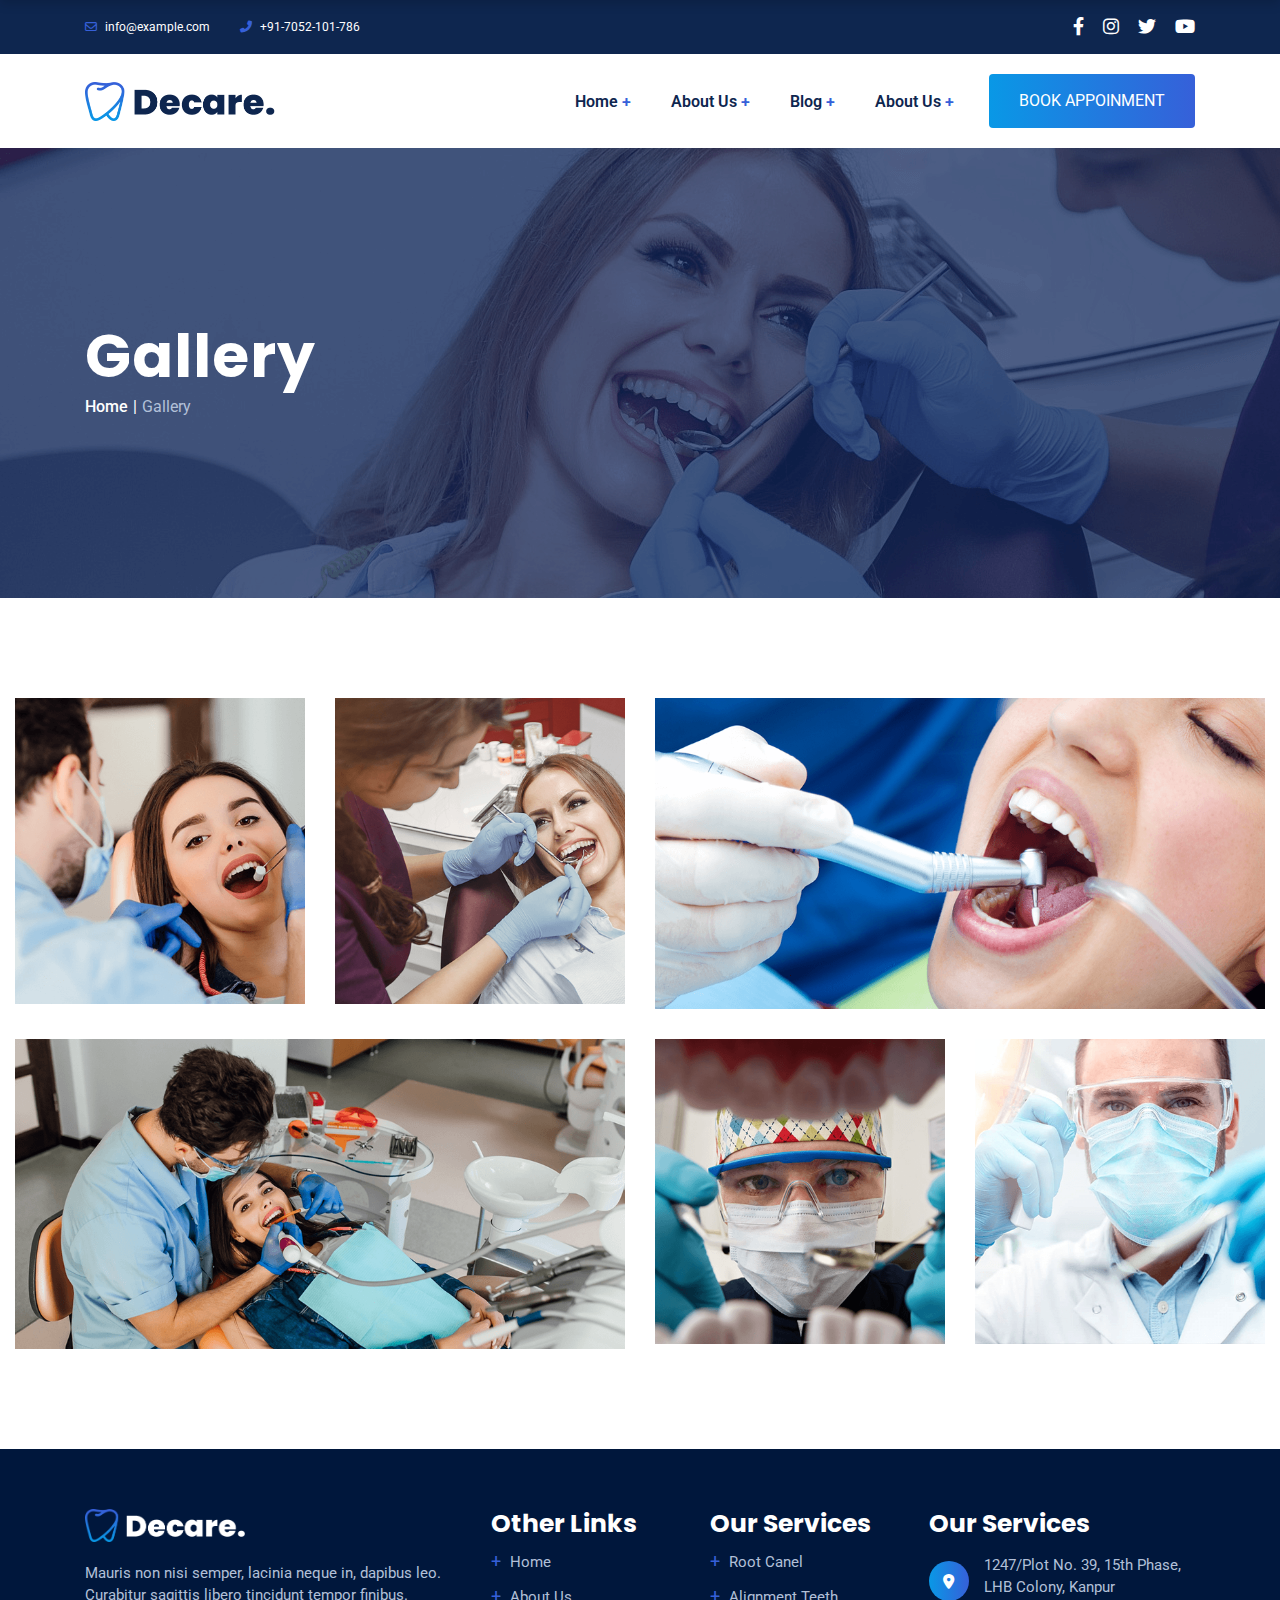
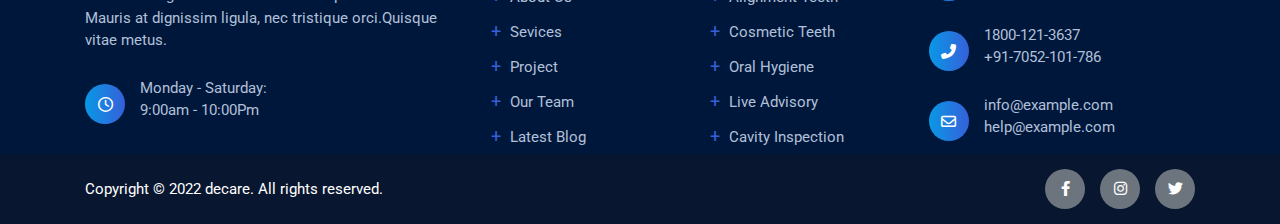
<file: projects.html>
<!DOCTYPE html>
<html lang="en">

<head>
    <meta charset="UTF-8" />
    <meta http-equiv="X-UA-Compatible" content="IE=edge" />
    <meta name="viewport" content="width=device-width, initial-scale=1.0" />

    <!-- Fonts -->
    <link rel="preconnect" href="https://fonts.googleapis.com">
    <link rel="preconnect" href="https://fonts.gstatic.com" crossorigin>
    <link
        href="https://fonts.googleapis.com/css2?family=Poppins:wght@400;500;600;700&family=Roboto:wght@400;500;700&display=swap"
        rel="stylesheet">

    <!-- Fontawesome CSS -->
    <link rel="stylesheet" href="assets/vendors/fontawesome/css/all.min.css" />

    <!-- Magnific Popup CSS -->
    <link rel="stylesheet" href="assets/css/magnific-popup.css">

    <!-- Bootstrap CSS -->
    <link rel="stylesheet" href="assets/css/bootstrap.min.css" />

    <!-- Swiper CSS -->
    <link rel="stylesheet" href="assets/css/swiper-bundle.min.css" />

    <!-- Custom CSS -->
    <link rel="stylesheet" href="assets/css/main.css" />
    <title>Projects - DentalCare</title>
</head>

<body>

    <!-- Header Starts Here -->
    <header class="header" id="header">
        <!-- Header Top -->
        <div class="header-top bgText text-white py-4">
            <div class="container">
                <div class="d-flex justify-content-between align-items-center">
                    <div
                        class="d-flex flex-column flex-sm-row align-items-center gap-2 gap-sm-4 gap-xl-5 fs-12 py-sm-2">
                        <div class="">
                            <span class="themeColorDark me-2">
                                <i class="fa-regular fa-envelope"></i>
                            </span>
                            <span>
                                info@example.com
                            </span>
                        </div>
                        <div class="">
                            <span class="themeColorDark me-2">
                                <i class="fa-solid fa-phone-flip"></i>
                            </span>
                            <span>
                                +91-7052-101-786
                            </span>
                        </div>
                    </div>
                    <div class="">
                        <ul class="fs-18">
                            <li class="d-inline-block ms-3 ms-sm-4">
                                <a class="text-white hoverThemeDark" href="#">
                                    <i class="fa-brands fa-facebook-f"></i>
                                </a>
                            </li>
                            <li class="d-inline-block ms-3 ms-sm-4">
                                <a class="text-white hoverThemeDark" href="#">
                                    <i class="fa-brands fa-instagram"></i>
                                </a>
                            </li>
                            <li class="d-inline-block ms-3 ms-sm-4">
                                <a class="text-white hoverThemeDark" href="#">
                                    <i class="fa-brands fa-twitter"></i>
                                </a>
                            </li>
                            <li class="d-inline-block ms-3 ms-sm-4">
                                <a class="text-white hoverThemeDark" href="#">
                                    <i class="fa-brands fa-youtube"></i>
                                </a>
                            </li>
                        </ul>

                    </div>
                </div>
            </div>
        </div>

        <!-- Header Main -->
        <nav class="navbar navbar-expand-lg navbar-light bg-transparent py-20 position-relative headerMain"
            style="z-index: 1000">
            <div class="container">
                <a class="navbar-brand logo" href="index.html">
                    <img src="assets/images/logo.png" alt="Logo">
                </a>

                <button class="navbar-toggler border-dark" type="button" data-bs-toggle="collapse"
                    data-bs-target="#navbarMain" aria-controls="navbarMain" aria-expanded="false"
                    aria-label="Toggle navigation">
                    <span class="navbar-toggler-icon"></span>
                </button>

                <div class="collapse navbar-collapse" id="navbarMain">
                    <ul
                        class="navbar-nav ms-auto mt-4 mt-lg-0 mb-2 mb-lg-0 fontRoboto fw-semibold align-items-center gap-4 gap-lg-5 text-capitalize">
                        <li class="nav-item">
                            <a class="nav-link textColor hoverThemeDark" aria-current="page" href="index.html">
                                Home
                                <span class="themeColorDark">+</span>
                            </a>
                        </li>
                        <li class="nav-item">
                            <a class="nav-link textColor hoverThemeDark" aria-current="page" href="index.html">
                                About Us
                                <span class="themeColorDark">+</span>
                            </a>
                        </li>
                        <li class="nav-item">
                            <a class="nav-link textColor hoverThemeDark" aria-current="page" href="blog.html">
                                Blog
                                <span class="themeColorDark">+</span>
                            </a>
                        </li>
                        <li class="nav-item">
                            <a class="nav-link textColor hoverThemeDark" aria-current="page" href="contact.html">
                                About Us
                                <span class="themeColorDark">+</span>
                            </a>
                        </li>
                        <li class="nav-item">
                            <a class="btn btnPrimary py-4" aria-current="page" href="contact.html">
                                Book appoinment
                            </a>
                        </li>
                    </ul>
                </div>
            </div>
        </nav>

        <!-- Sticy Navbar -->
        <nav class="navbar navbar-expand-lg navbar-light bg-white shadow py-20" id="stickyNav">
            <div class="container">
                <a class="navbar-brand logo" href="index.html">
                    <img src="assets/images/logo.png" alt="Logo">
                </a>

                <button class="navbar-toggler border-dark" type="button" data-bs-toggle="collapse"
                    data-bs-target="#navbarMainSticy" aria-controls="navbarMainSticy" aria-expanded="false"
                    aria-label="Toggle navigation">
                    <span class="navbar-toggler-icon"></span>
                </button>

                <div class="collapse navbar-collapse" id="navbarMainSticy">
                    <ul
                        class="navbar-nav ms-auto mt-4 mt-lg-0 mb-2 mb-lg-0 fontRoboto fw-semibold align-items-center gap-4 gap-lg-5 text-capitalize">
                        <li class="nav-item">
                            <a class="nav-link textColor hoverThemeDark" aria-current="page" href="index.html">
                                Home
                                <span class="themeColorDark">+</span>
                            </a>
                        </li>
                        <li class="nav-item">
                            <a class="nav-link textColor hoverThemeDark" aria-current="page" href="index.html">
                                About Us
                                <span class="themeColorDark">+</span>
                            </a>
                        </li>
                        <li class="nav-item">
                            <a class="nav-link textColor hoverThemeDark" aria-current="page" href="blog.html">
                                Blog
                                <span class="themeColorDark">+</span>
                            </a>
                        </li>
                        <li class="nav-item">
                            <a class="nav-link textColor hoverThemeDark" aria-current="page" href="contact.html">
                                About Us
                                <span class="themeColorDark">+</span>
                            </a>
                        </li>
                        <li class="nav-item">
                            <a class="btn btnPrimary py-4" aria-current="page" href="contact.html">
                                Book appoinment
                            </a>
                        </li>
                    </ul>
                </div>
            </div>
        </nav>
    </header>
    <!-- Header Ends Here -->


    <!-- Main Contents Start Here -->
    <main class="main" id="main">

        <!-- Breadcrumb Section Starts Here -->
        <section class="breadcrumbArea text-white d-flex align-items-center"
            style="background-image: url(assets/images/serviceBannerBG.png)">
            <div class="container">
                <h1 class="fs-70 fw-bold fontPoppins" style="letter-spacing: 1px">Gallery</h1>
                <nav style="--bs-breadcrumb-divider: '|';" aria-label="breadcrumb">
                    <ol class="breadcrumb">
                        <li class="breadcrumb-item"><a href="#">Home</a></li>
                        <li class="breadcrumb-item active" aria-current="page">Gallery</li>
                    </ol>
                </nav>
            </div>
        </section>
        <!-- Breadcrumb Section Ends Here -->

        <!-- Projects Section Starts Here -->
        <section class="projects">
            <div class="container-fluid">

                <div class="row g-5">


                    <div class="col-lg-3 col-md-6 hoverZoomin">
                        <a class="popupImage" href="assets/images/project1.png">
                            <figure class="galleryImage">
                                <img src="assets/images/project1.png" alt="img" class="w-100 h-auto">
                            </figure>
                        </a>


                    </div>
                    <div class="col-lg-3 col-md-6 hoverZoomin">
                        <a class="popupImage" href="assets/images/project2.png">
                            <figure class="galleryImage">
                                <img src="assets/images/project2.png" alt="img" class="w-100 h-auto">
                            </figure>
                        </a>

                    </div>
                    <div class="col-lg-6 col-12 hoverZoomin">
                        <a class="popupImage" href="assets/images/project3.png">
                            <figure class="galleryImage">
                                <img src="assets/images/project3.png" alt="img" class="w-100 h-auto">
                            </figure>
                        </a>

                    </div>
                    <div class="col-lg-6 col-12 hoverZoomin">
                        <a class="popupImage" href="assets/images/project4.png">
                            <figure class="galleryImage">
                                <img src="assets/images/project4.png" alt="img" class="w-100 h-auto">
                            </figure>
                        </a>
                    </div>
                    <div class="col-lg-3 col-md-6 hoverZoomin">
                        <a class="popupImage" href="assets/images/project5.png">
                            <figure class="galleryImage">
                                <img src="assets/images/project5.png" alt="img" class="w-100 h-auto">
                            </figure>
                        </a>
                    </div>
                    <div class="col-lg-3 col-md-6 hoverZoomin">
                        <a class="popupImage" href="assets/images/project6.png">
                            <figure class="galleryImage">
                                <img src="assets/images/project6.png" alt="img" class="w-100 h-auto">
                            </figure>
                        </a>

                    </div>


                </div>


                <!-- <div class="row g-5">
                    <div class="col-lg-3">
                        <img class="w-100 h-auto" src="assets/images/project1.png" alt="">
                    </div>
                    <div class="col-lg-3">
                        <img class="w-100 h-auto" src="assets/images/project2.png" alt="">
                    </div>
                    <div class="col-lg-6">
                        <img class="w-100 h-auto" src="assets/images/project3.png" alt="">
                    </div>
                    <div class="col-lg-6">
                        <img class="w-100 h-auto" src="assets/images/project4.png" alt="">
                    </div>
                    <div class="col-lg-3">
                        <img class="w-100 h-auto" src="assets/images/project5.png" alt="">
                    </div>
                    <div class="col-lg-3">
                        <img class="w-100 h-auto" src="assets/images/project6.png" alt="">
                    </div>
                </div> -->
            </div>
        </section>
        <!-- Projects Section Ends Here -->

    </main>
    <!-- Main Contents End Here -->


    <!-- Footer Starts Here -->
    <footer class="footer bgDark pt-60" id="footer">
        <div class="container">
            <div class="row g-4 justify-content-between  textColorLight2">
                <div class="col-sm-6 col-lg-4">
                    <div class="footerCol">
                        <a href="index.html" class="d-inline-block mb-20">
                            <img class="logoSmall" src="assets/images/logoWhite.png" alt="">
                        </a>

                        <p class="fs-15 lh-base mb-25">
                            Mauris non nisi semper, lacinia neque in, dapibus leo. Curabitur sagittis libero tincidunt
                            tempor finibus. Mauris at
                            dignissim ligula, nec tristique orci.Quisque vitae metus.
                        </p>

                        <div class="d-flex gap-4 align-items-center">
                            <div class="circleIcon">
                                <i class="fa-regular fa-clock"></i>
                            </div>

                            <p class="iconDetails fs-15 lh-base">
                                Monday - Saturday:
                                <br>
                                9:00am - 10:00Pm
                            </p>
                        </div>
                    </div>
                </div>
                <div class="col-sm-6 col-lg-2">
                    <div class="footerCol">
                        <h1 class="text-white text-capitalize fontPoppins fw-bold">Other links</h1>

                        <ul class="text-capitalize fs-15 lh-lg">
                            <li>
                                <a class="textColorLight2" href="index.html">
                                    <span class="themeColorDark fs-3 me-2">+</span>
                                    <span class="hoverWhite">Home</span>
                                </a>
                            </li>
                            <li>
                                <a class="textColorLight2" href="about.html">
                                    <span class="themeColorDark fs-3 me-2">+</span>
                                    <span class="hoverWhite">About us</span>
                                </a>
                            </li>
                            <li>
                                <a class="textColorLight2" href="services.html">
                                    <span class="themeColorDark fs-3 me-2">+</span>
                                    <span class="hoverWhite">Sevices</span>
                                </a>
                            </li>
                            <li>
                                <a class="textColorLight2" href="projects.html">
                                    <span class="themeColorDark fs-3 me-2">+</span>
                                    <span class="hoverWhite">Project</span>
                                </a>
                            </li>
                            <li>
                                <a class="textColorLight2" href="team.html">
                                    <span class="themeColorDark fs-3 me-2">+</span>
                                    <span class="hoverWhite">Our team</span>
                                </a>
                            </li>
                            <li>
                                <a class="textColorLight2" href="blog.html">
                                    <span class="themeColorDark fs-3 me-2">+</span>
                                    <span class="hoverWhite">Latest blog</span>
                                </a>
                            </li>
                        </ul>
                    </div>
                </div>
                <div class="col-sm-6 col-lg-2">
                    <div class="footerCol">
                        <h1 class="text-white text-capitalize fontPoppins fw-bold">Our services</h1>

                        <ul class="text-capitalize fs-15 lh-lg">
                            <li>
                                <a class="textColorLight2" href="#">
                                    <span class="themeColorDark fs-3 me-2">+</span>
                                    <span class="hoverWhite">Root Canel</span>
                                </a>
                            </li>
                            <li>
                                <a class="textColorLight2" href="#">
                                    <span class="themeColorDark fs-3 me-2">+</span>
                                    <span class="hoverWhite">Alignment Teeth</span>
                                </a>
                            </li>
                            <li>
                                <a class="textColorLight2" href="#">
                                    <span class="themeColorDark fs-3 me-2">+</span>
                                    <span class="hoverWhite">Cosmetic Teeth</span>
                                </a>
                            </li>
                            <li>
                                <a class="textColorLight2" href="#">
                                    <span class="themeColorDark fs-3 me-2">+</span>
                                    <span class="hoverWhite">Oral Hygiene</span>
                                </a>
                            </li>
                            <li>
                                <a class="textColorLight2" href="#">
                                    <span class="themeColorDark fs-3 me-2">+</span>
                                    <span class="hoverWhite">Live Advisory</span>
                                </a>
                            </li>
                            <li>
                                <a class="textColorLight2" href="#">
                                    <span class="themeColorDark fs-3 me-2">+</span>
                                    <span class="hoverWhite">Cavity Inspection</span>
                                </a>
                            </li>
                        </ul>
                    </div>
                </div>
                <div class="col-sm-6 col-lg-4 col-xl-3">
                    <div class="footerCol">
                        <h1 class="text-white text-capitalize fontPoppins fw-bold">Our services</h1>

                        <div class="d-flex gap-4 align-items-center mt-4">
                            <div class="circleIcon">
                                <i class="fa-solid fa-location-dot"></i>
                            </div>

                            <p class="iconDetails fs-15 lh-base">
                                1247/Plot No. 39, 15th Phase,
                                <br>
                                LHB Colony, Kanpur
                            </p>
                        </div>

                        <div class="d-flex gap-4 align-items-center mt-4">
                            <div class="circleIcon">
                                <i class="fa-solid fa-phone-flip"></i>
                            </div>

                            <p class="iconDetails fs-15 lh-base">
                                1800-121-3637
                                <br>
                                +91-7052-101-786
                            </p>
                        </div>

                        <div class="d-flex gap-4 align-items-center mt-4">
                            <div class="circleIcon">
                                <i class="fa-regular fa-envelope"></i>
                            </div>

                            <p class="iconDetails fs-15 lh-base">
                                <a class="textColorLight2 hoverWhite"
                                    href="mailto:info@example.com">info@example.com</a>
                                <br>
                                <a class="textColorLight2 hoverWhite"
                                    href="mailto:help@example.com">help@example.com</a>
                            </p>
                        </div>

                    </div>
                </div>
            </div>
        </div>

        <div class="copyRight py-4 bgDark2 text-white">
            <div class="container">
                <div class="d-flex justify-content-between align-items-center">
                    <p class="fs-15 mb-0">
                        Copyright &copy; 2022 decare. All rights reserved.
                    </p>

                    <div class="socialIcons d-flex gap-3 gap-sm-4">
                        <a href="#" class="circleIcon bgImgNone bg-secondary text-white">
                            <i class="fa-brands fa-facebook-f"></i>
                        </a>
                        <a href="#" class="circleIcon bgImgNone bg-secondary text-white">
                            <i class="fa-brands fa-instagram"></i>
                        </a>
                        <a href="#" class="circleIcon bgImgNone bg-secondary text-white">
                            <i class="fa-brands fa-twitter"></i>
                        </a>
                    </div>
                </div>
            </div>
        </div>
    </footer>
    <!-- Footer Ends Here -->



    <script src="assets/js/bootstrap.bundle.min.js"></script>
    <script src="assets/js/swiper-bundle.min.js"></script>
    <script src="assets/js/jquery.min.js"></script>
    <script src="assets/js/jquery.magnific-popup.min.js"></script>
    <script src="assets/js/script.js"></script>
</body>

</html>
</file>
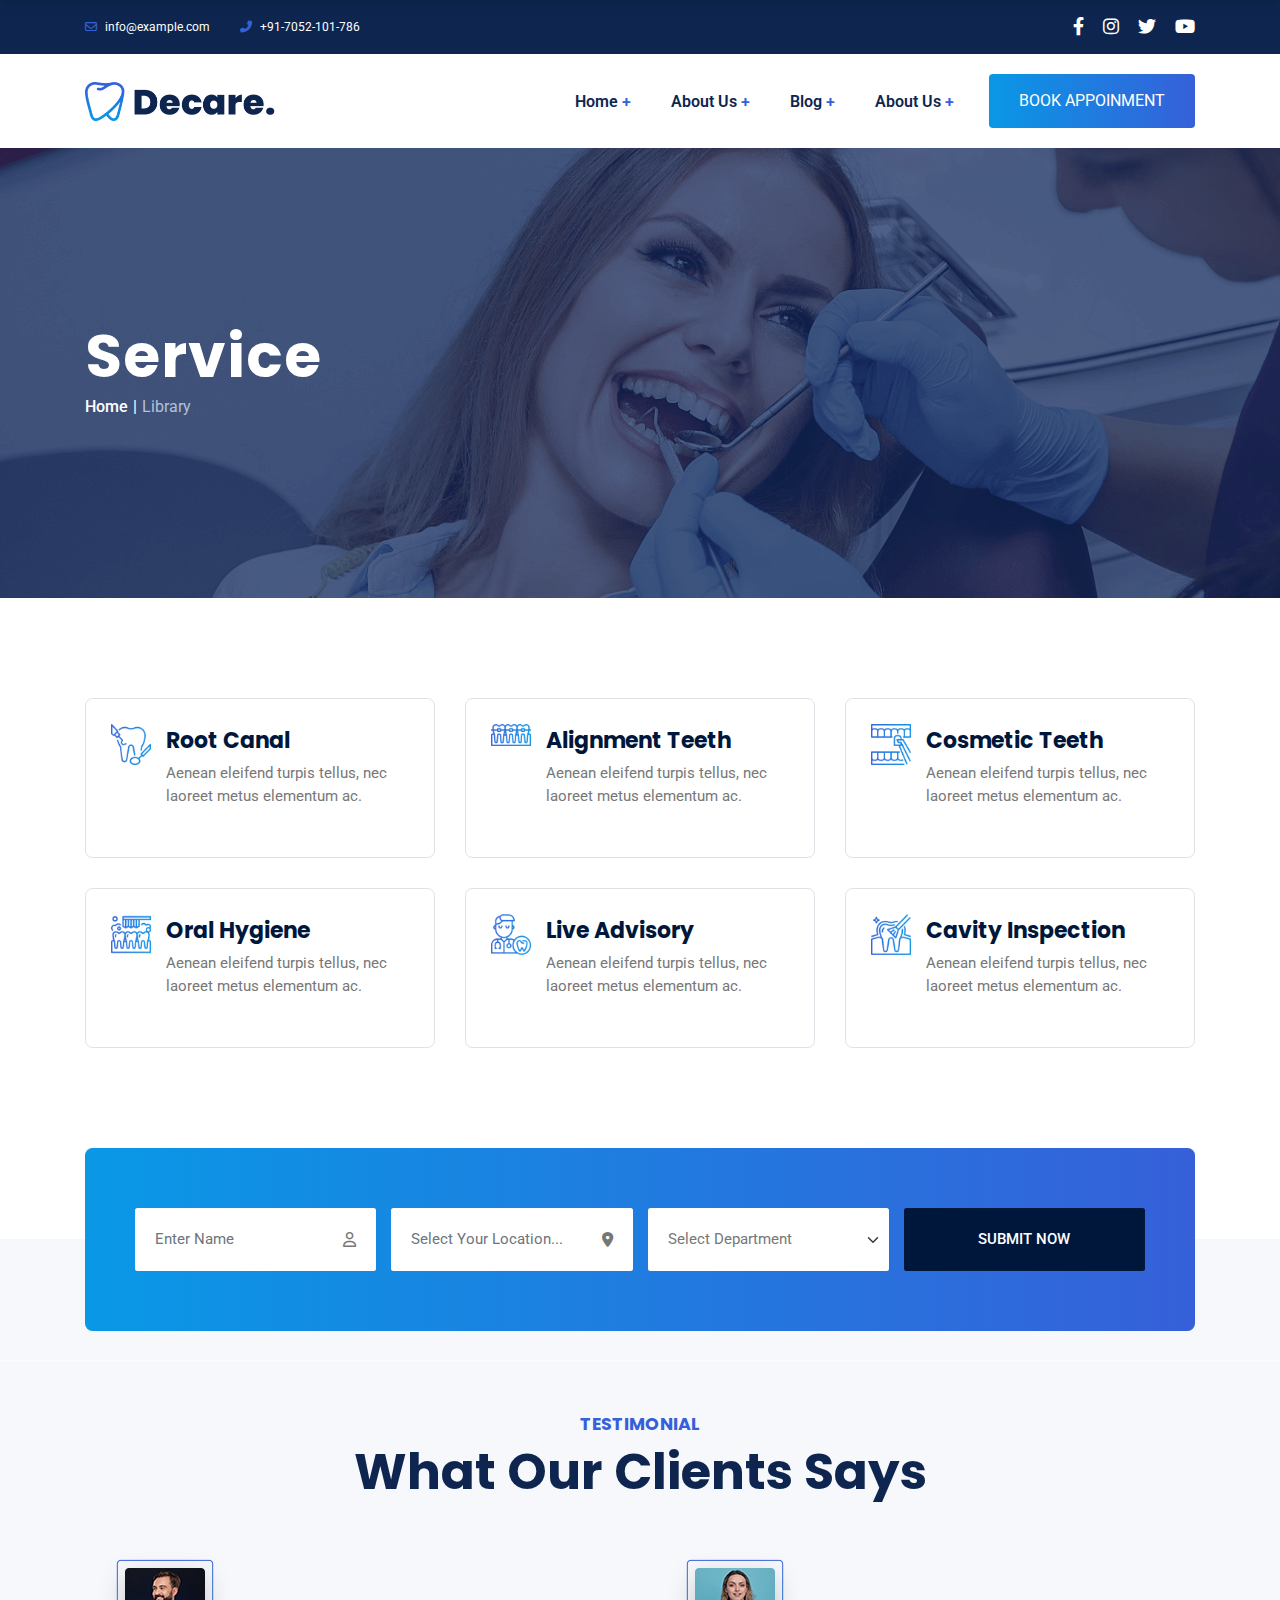
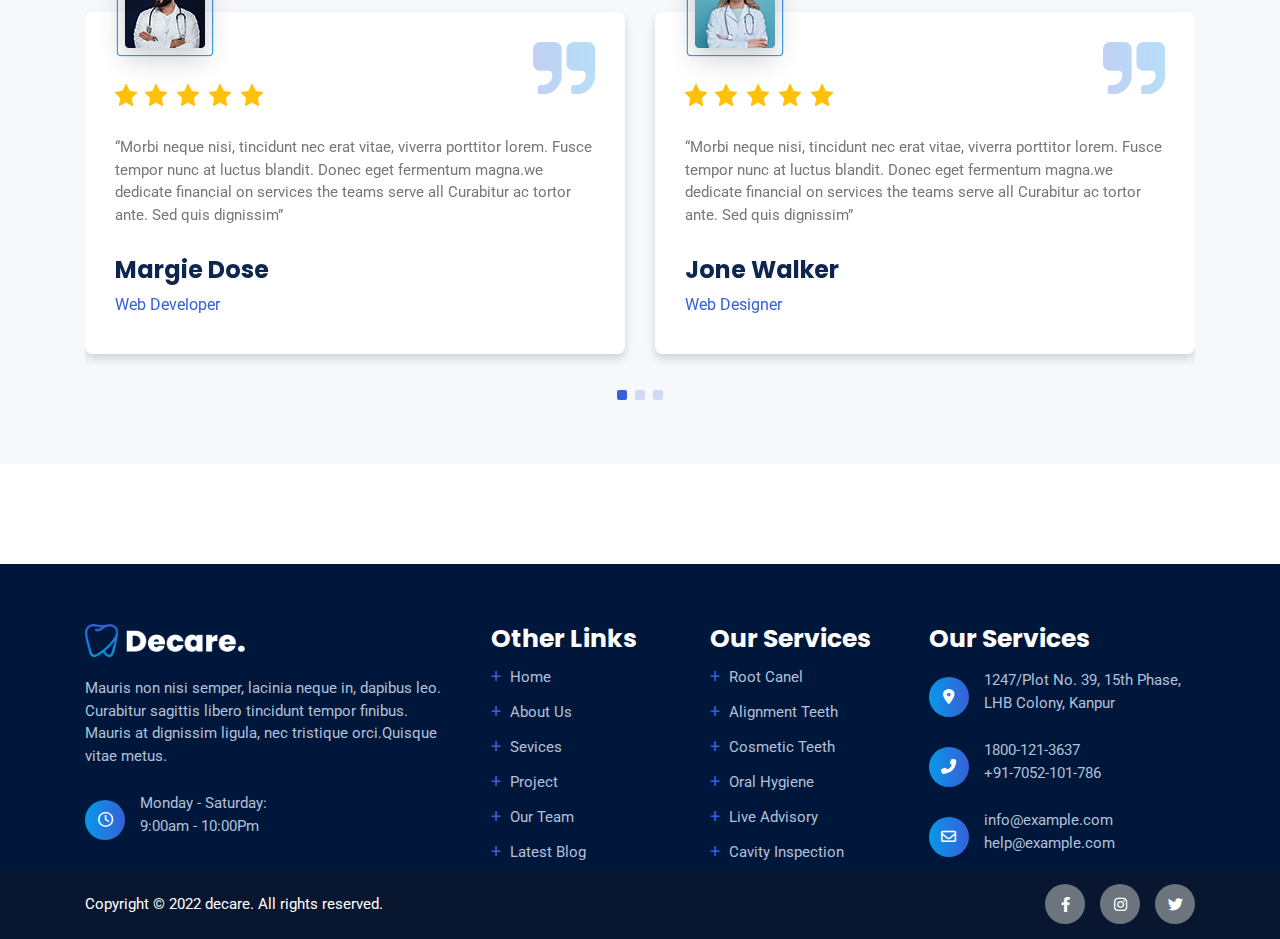
<file: services.html>
<!DOCTYPE html>
<html lang="en">

<head>
    <meta charset="UTF-8" />
    <meta http-equiv="X-UA-Compatible" content="IE=edge" />
    <meta name="viewport" content="width=device-width, initial-scale=1.0" />

    <!-- Fonts -->
    <link rel="preconnect" href="https://fonts.googleapis.com">
    <link rel="preconnect" href="https://fonts.gstatic.com" crossorigin>
    <link
        href="https://fonts.googleapis.com/css2?family=Poppins:wght@400;500;600;700&family=Roboto:wght@400;500;700&display=swap"
        rel="stylesheet">

    <!-- Fontawesome CSS -->
    <link rel="stylesheet" href="assets/vendors/fontawesome/css/all.min.css" />

    <!-- Magnific Popup CSS -->
    <link rel="stylesheet" href="assets/css/magnific-popup.css">

    <!-- Bootstrap CSS -->
    <link rel="stylesheet" href="assets/css/bootstrap.min.css" />

    <!-- Swiper CSS -->
    <link rel="stylesheet" href="assets/css/swiper-bundle.min.css" />

    <!-- Custom CSS -->
    <link rel="stylesheet" href="assets/css/main.css" />
    <title>DentalCare</title>
</head>

<body>

    <!-- Header Starts Here -->
    <header class="header" id="header">
        <!-- Header Top -->
        <div class="header-top bgText text-white py-4">
            <div class="container">
                <div class="d-flex justify-content-between align-items-center">
                    <div
                        class="d-flex flex-column flex-sm-row align-items-center gap-2 gap-sm-4 gap-xl-5 fs-12 py-sm-2">
                        <div class="">
                            <span class="themeColorDark me-2">
                                <i class="fa-regular fa-envelope"></i>
                            </span>
                            <span>
                                info@example.com
                            </span>
                        </div>
                        <div class="">
                            <span class="themeColorDark me-2">
                                <i class="fa-solid fa-phone-flip"></i>
                            </span>
                            <span>
                                +91-7052-101-786
                            </span>
                        </div>
                    </div>
                    <div class="">
                        <ul class="fs-18">
                            <li class="d-inline-block ms-3 ms-sm-4">
                                <a class="text-white hoverThemeDark" href="#">
                                    <i class="fa-brands fa-facebook-f"></i>
                                </a>
                            </li>
                            <li class="d-inline-block ms-3 ms-sm-4">
                                <a class="text-white hoverThemeDark" href="#">
                                    <i class="fa-brands fa-instagram"></i>
                                </a>
                            </li>
                            <li class="d-inline-block ms-3 ms-sm-4">
                                <a class="text-white hoverThemeDark" href="#">
                                    <i class="fa-brands fa-twitter"></i>
                                </a>
                            </li>
                            <li class="d-inline-block ms-3 ms-sm-4">
                                <a class="text-white hoverThemeDark" href="#">
                                    <i class="fa-brands fa-youtube"></i>
                                </a>
                            </li>
                        </ul>

                    </div>
                </div>
            </div>
        </div>

        <!-- Header Main -->
        <nav class="navbar navbar-expand-lg navbar-light bg-transparent py-20 position-relative headerMain"
            style="z-index: 1000">
            <div class="container">
                <a class="navbar-brand logo" href="index.html">
                    <img src="assets/images/logo.png" alt="Logo">
                </a>

                <button class="navbar-toggler border-dark" type="button" data-bs-toggle="collapse"
                    data-bs-target="#navbarMain" aria-controls="navbarMain" aria-expanded="false"
                    aria-label="Toggle navigation">
                    <span class="navbar-toggler-icon"></span>
                </button>

                <div class="collapse navbar-collapse" id="navbarMain">
                    <ul
                        class="navbar-nav ms-auto mt-4 mt-lg-0 mb-2 mb-lg-0 fontRoboto fw-semibold align-items-center gap-4 gap-lg-5 text-capitalize">
                        <li class="nav-item">
                            <a class="nav-link textColor hoverThemeDark" aria-current="page" href="index.html">
                                Home
                                <span class="themeColorDark">+</span>
                            </a>
                        </li>
                        <li class="nav-item">
                            <a class="nav-link textColor hoverThemeDark" aria-current="page" href="index.html">
                                About Us
                                <span class="themeColorDark">+</span>
                            </a>
                        </li>
                        <li class="nav-item">
                            <a class="nav-link textColor hoverThemeDark" aria-current="page" href="blog.html">
                                Blog
                                <span class="themeColorDark">+</span>
                            </a>
                        </li>
                        <li class="nav-item">
                            <a class="nav-link textColor hoverThemeDark" aria-current="page" href="contact.html">
                                About Us
                                <span class="themeColorDark">+</span>
                            </a>
                        </li>
                        <li class="nav-item">
                            <a class="btn btnPrimary py-4" aria-current="page" href="contact.html">
                                Book appoinment
                            </a>
                        </li>
                    </ul>
                </div>
            </div>
        </nav>

        <!-- Sticy Navbar -->
        <nav class="navbar navbar-expand-lg navbar-light bg-white shadow py-20" id="stickyNav">
            <div class="container">
                <a class="navbar-brand logo" href="index.html">
                    <img src="assets/images/logo.png" alt="Logo">
                </a>

                <button class="navbar-toggler border-dark" type="button" data-bs-toggle="collapse"
                    data-bs-target="#navbarMainSticy" aria-controls="navbarMainSticy" aria-expanded="false"
                    aria-label="Toggle navigation">
                    <span class="navbar-toggler-icon"></span>
                </button>

                <div class="collapse navbar-collapse" id="navbarMainSticy">
                    <ul
                        class="navbar-nav ms-auto mt-4 mt-lg-0 mb-2 mb-lg-0 fontRoboto fw-semibold align-items-center gap-4 gap-lg-5 text-capitalize">
                        <li class="nav-item">
                            <a class="nav-link textColor hoverThemeDark" aria-current="page" href="index.html">
                                Home
                                <span class="themeColorDark">+</span>
                            </a>
                        </li>
                        <li class="nav-item">
                            <a class="nav-link textColor hoverThemeDark" aria-current="page" href="index.html">
                                About Us
                                <span class="themeColorDark">+</span>
                            </a>
                        </li>
                        <li class="nav-item">
                            <a class="nav-link textColor hoverThemeDark" aria-current="page" href="blog.html">
                                Blog
                                <span class="themeColorDark">+</span>
                            </a>
                        </li>
                        <li class="nav-item">
                            <a class="nav-link textColor hoverThemeDark" aria-current="page" href="contact.html">
                                About Us
                                <span class="themeColorDark">+</span>
                            </a>
                        </li>
                        <li class="nav-item">
                            <a class="btn btnPrimary py-4" aria-current="page" href="contact.html">
                                Book appoinment
                            </a>
                        </li>
                    </ul>
                </div>
            </div>
        </nav>
    </header>
    <!-- Header Ends Here -->



    <!-- Main Contents Start Here -->
    <main class="main" id="main">

        <!-- Breadcrumb Section Starts Here -->
        <section class="breadcrumbArea text-white d-flex align-items-center"
            style="background-image: url(assets/images/serviceBannerBG.png)">
            <div class="container">
                <h1 class="fs-70 fw-bold fontPoppins" style="letter-spacing: 1px">Service</h1>
                <nav style="--bs-breadcrumb-divider: '|';" aria-label="breadcrumb">
                    <ol class="breadcrumb">
                        <li class="breadcrumb-item"><a href="#">Home</a></li>
                        <li class="breadcrumb-item active" aria-current="page">Library</li>
                    </ol>
                </nav>
            </div>
        </section>
        <!-- Breadcrumb Section Ends Here -->


        <!-- Service Section Starts Here -->
        <section class="services">
            <div class="container">
                <div class="row row-cols-lg-3 row-cols-md-2 row-cols-1 g-5">

                    <div class="col">
                        <a href="single-service.html">
                            <div class="serviceBox d-flex gap-4 border rounded-4 p-25">
                                <div class="serviceImg">
                                    <img src="assets/images/rootCanal.png" alt="">
                                </div>
                                <div class="serviceDetails">
                                    <h3 class="textColorDark fw-bold lh-base fontPoppins fs-22 text-capitalize">Root
                                        canal</h3>
                                    <p class="fs-15 textColorLight lh-base">
                                        Aenean eleifend turpis tellus, nec laoreet metus elementum ac.
                                    </p>
                                </div>
                            </div>
                        </a>
                    </div>

                    <div class="col">
                        <a href="single-service.html">
                            <div class="serviceBox d-flex gap-4 border rounded-4 p-25">
                                <div class="serviceImg">
                                    <img src="assets/images/alignmentTeeth.png" alt="">
                                </div>
                                <div class="serviceDetails">
                                    <h3 class="textColorDark fw-bold lh-base fontPoppins fs-22 text-capitalize">
                                        Alignment teeth</h3>
                                    <p class="fs-15 textColorLight lh-base">
                                        Aenean eleifend turpis tellus, nec laoreet metus elementum ac.
                                    </p>
                                </div>
                            </div>
                        </a>
                    </div>

                    <div class="col">
                        <a href="single-service.html">
                            <div class="serviceBox d-flex gap-4 border rounded-4 p-25">
                                <div class="serviceImg">
                                    <img src="assets/images/cosmeticTeeth.png" alt="">
                                </div>
                                <div class="serviceDetails">
                                    <h3 class="textColorDark fw-bold lh-base fontPoppins fs-22 text-capitalize">Cosmetic
                                        teeth</h3>
                                    <p class="fs-15 textColorLight lh-base">
                                        Aenean eleifend turpis tellus, nec laoreet metus elementum ac.
                                    </p>
                                </div>
                            </div>
                        </a>
                    </div>

                    <div class="col">
                        <a href="single-service.html">
                            <div class="serviceBox d-flex gap-4 border rounded-4 p-25">
                                <div class="serviceImg">
                                    <img src="assets/images/oralHygiene.png" alt="">
                                </div>
                                <div class="serviceDetails">
                                    <h3 class="textColorDark fw-bold lh-base fontPoppins fs-22 text-capitalize">Oral
                                        hygiene</h3>
                                    <p class="fs-15 textColorLight lh-base">
                                        Aenean eleifend turpis tellus, nec laoreet metus elementum ac.
                                    </p>
                                </div>
                            </div>
                        </a>
                    </div>

                    <div class="col">
                        <a href="single-service.html">
                            <div class="serviceBox d-flex gap-4 border rounded-4 p-25">
                                <div class="serviceImg">
                                    <img src="assets/images/liveAdvisory.png" alt="">
                                </div>
                                <div class="serviceDetails">
                                    <h3 class="textColorDark fw-bold lh-base fontPoppins fs-22 text-capitalize">Live
                                        Advisory</h3>
                                    <p class="fs-15 textColorLight lh-base">
                                        Aenean eleifend turpis tellus, nec laoreet metus elementum ac.
                                    </p>
                                </div>
                            </div>
                        </a>
                    </div>

                    <div class="col">
                        <a href="single-service.html">
                            <div class="serviceBox d-flex gap-4 border rounded-4 p-25">
                                <div class="serviceImg">
                                    <img src="assets/images/cavityInspection.png" alt="">
                                </div>
                                <div class="serviceDetails">
                                    <h3 class="textColorDark fw-bold lh-base fontPoppins fs-22 text-capitalize">Cavity
                                        Inspection</h3>
                                    <p class="fs-15 textColorLight lh-base">
                                        Aenean eleifend turpis tellus, nec laoreet metus elementum ac.
                                    </p>
                                </div>
                            </div>
                        </a>
                    </div>

                </div>
            </div>
        </section>
        <!-- Service Section Ends Here -->


        <!-- Booking Section Starts Here -->
        <section class="booking pb-5 mb-0"
            style="background-image: radial-gradient(var(--textColorLight4), var(--textColorLight4));background-repeat: no-repeat;background-size: 100% calc(50% + 1.5rem); background-position: bottom;">
            <div class="container">
                <div class="bgGradient rounded-4 px-50 py-60 bookingBox">
                    <form action="">
                        <div class="row g-4 justify-content-center">

                            <div class="col-lg-3">
                                <div class="input-group">
                                    <input type="text" class="form-control fs-15 p-20" placeholder="Enter Name">
                                    <span class="input-group-text fs-15 border-0 bg-white textColorLight p-20">
                                        <i class="fa-regular fa-user"></i>
                                    </span>
                                </div>
                            </div>

                            <div class="col-lg-3">
                                <div class="input-group">
                                    <input type="text" class="form-control fs-15 p-20"
                                        placeholder="Select Your Location...">
                                    <span class="input-group-text fs-15 border-0 bg-white textColorLight p-20">
                                        <i class="fa-solid fa-location-dot"></i>
                                    </span>
                                </div>
                            </div>

                            <div class="col-lg-3">
                                <select class="form-select fs-15 p-20 textColorLight">
                                    <option selected>Select Department</option>
                                    <option value="1">One</option>
                                    <option value="2">Two</option>
                                    <option value="3">Three</option>
                                </select>
                            </div>

                            <div class="col-lg-3">
                                <button class="btn fs-15 text-uppercase bgDark text-white p-20 w-100 fw-medium">Submit
                                    now</button>
                            </div>

                        </div>
                    </form>
                </div>
            </div>
        </section>
        <!-- Booking Section Ends Here -->


        <!-- Testimonial Section Starts Here -->
        <section class="testimonial bgLight4">
            <div class="container">
                <div class="row g-5">

                    <div class="col-lg-12 mb-4">
                        <div class="sectionHeader text-center fontPoppins">
                            <h3 class="text-uppercase themeColorDark fw-bold lh-base">Testimonial</h3>
                            <h1 class="text-capitalize fs-60 fw-bold">
                                What Our Clients Says
                            </h1>
                        </div>
                    </div>

                    <div class="col-lg-12">

                        <div class="swiper testimonialSwiper">
                            <div class="swiper-wrapper py-60">
                                <div
                                    class="swiper-slide singleTestimonial bg-white rounded-4 p-5 shadow position-relative">
                                    <div class="testAuthor" style="margin-top: -9rem; margin-left: -1.6rem;">
                                        <img class="img-fluid" src="assets/images/testiAvatar.png" alt="img">
                                    </div>
                                    <div class="reviewerImg mb-5">
                                        <img class="img-fluid" src="assets/images/reviewIcon.png" alt="img">
                                    </div>
                                    <p class="fs-15 textColorLight lh-base mb-5">
                                        “Morbi neque nisi, tincidunt nec erat vitae, viverra porttitor lorem. Fusce
                                        tempor nunc
                                        at luctus blandit. Donec
                                        eget fermentum magna.we dedicate financial on services the teams serve all
                                        Curabitur ac
                                        tortor ante. Sed quis
                                        dignissim”
                                    </p>
                                    <div class="reviewerImg">
                                        <h3 class="fs-24 fw-bold fontPoppins mb-3">Margie Dose</h3>
                                        <p class="themeColorDark">Web Developer</p>
                                    </div>
                                    <div class="qtImg position-absolute top-0 end-0 pt-5 pe-5">
                                        <img class="img-fluid" src="assets/images/qtIcon.png" alt="img">
                                    </div>
                                </div>
                                <div
                                    class="swiper-slide singleTestimonial bg-white rounded-4 p-5 shadow position-relative">
                                    <div class="testAuthor" style="margin-top: -9rem; margin-left: -1.6rem;">
                                        <img class="img-fluid" src="assets/images/testiAvatar2.png" alt="img">
                                    </div>
                                    <div class="reviewerImg mb-5">
                                        <img class="img-fluid" src="assets/images/reviewIcon.png" alt="img">
                                    </div>
                                    <p class="fs-15 textColorLight lh-base mb-5">
                                        “Morbi neque nisi, tincidunt nec erat vitae, viverra porttitor lorem. Fusce
                                        tempor nunc
                                        at luctus blandit. Donec
                                        eget fermentum magna.we dedicate financial on services the teams serve all
                                        Curabitur ac
                                        tortor ante. Sed quis
                                        dignissim”
                                    </p>
                                    <div class="reviewerImg">
                                        <h3 class="fs-24 fw-bold fontPoppins mb-3">Jone Walker</h3>
                                        <p class="themeColorDark">Web Designer</p>
                                    </div>
                                    <div class="qtImg position-absolute top-0 end-0 pt-5 pe-5">
                                        <img class="img-fluid" src="assets/images/qtIcon.png" alt="img">
                                    </div>
                                </div>
                                <div
                                    class="swiper-slide singleTestimonial bg-white rounded-4 p-5 shadow position-relative">
                                    <div class="testAuthor" style="margin-top: -9rem; margin-left: -1.6rem;">
                                        <img class="img-fluid" src="assets/images/testiAvatar.png" alt="img">
                                    </div>
                                    <div class="reviewerImg mb-5">
                                        <img class="img-fluid" src="assets/images/reviewIcon.png" alt="img">
                                    </div>
                                    <p class="fs-15 textColorLight lh-base mb-5">
                                        “Morbi neque nisi, tincidunt nec erat vitae, viverra porttitor lorem. Fusce
                                        tempor nunc
                                        at luctus blandit. Donec
                                        eget fermentum magna.we dedicate financial on services the teams serve all
                                        Curabitur ac
                                        tortor ante. Sed quis
                                        dignissim”
                                    </p>
                                    <div class="reviewerImg">
                                        <h3 class="fs-24 fw-bold fontPoppins mb-3">Margie Dose</h3>
                                        <p class="themeColorDark">Web Developer</p>
                                    </div>
                                    <div class="qtImg position-absolute top-0 end-0 pt-5 pe-5">
                                        <img class="img-fluid" src="assets/images/qtIcon.png" alt="img">
                                    </div>
                                </div>
                            </div>

                            <div class="swiper-pagination"></div>
                        </div>


                    </div>

                </div>
            </div>
        </section>
        <!-- Testimonial Section Ends Here -->

    </main>
    <!-- Main Contents End Here -->


    <!-- Footer Starts Here -->
    <footer class="footer bgDark pt-60" id="footer">
        <div class="container">
            <div class="row g-4 justify-content-between  textColorLight2">
                <div class="col-sm-6 col-lg-4">
                    <div class="footerCol">
                        <a href="index.html" class="d-inline-block mb-20">
                            <img class="logoSmall" src="assets/images/logoWhite.png" alt="">
                        </a>

                        <p class="fs-15 lh-base mb-25">
                            Mauris non nisi semper, lacinia neque in, dapibus leo. Curabitur sagittis libero tincidunt
                            tempor finibus. Mauris at
                            dignissim ligula, nec tristique orci.Quisque vitae metus.
                        </p>

                        <div class="d-flex gap-4 align-items-center">
                            <div class="circleIcon">
                                <i class="fa-regular fa-clock"></i>
                            </div>

                            <p class="iconDetails fs-15 lh-base">
                                Monday - Saturday:
                                <br>
                                9:00am - 10:00Pm
                            </p>
                        </div>
                    </div>
                </div>
                <div class="col-sm-6 col-lg-2">
                    <div class="footerCol">
                        <h1 class="text-white text-capitalize fontPoppins fw-bold">Other links</h1>

                        <ul class="text-capitalize fs-15 lh-lg">
                            <li>
                                <a class="textColorLight2" href="index.html">
                                    <span class="themeColorDark fs-3 me-2">+</span>
                                    <span class="hoverWhite">Home</span>
                                </a>
                            </li>
                            <li>
                                <a class="textColorLight2" href="about.html">
                                    <span class="themeColorDark fs-3 me-2">+</span>
                                    <span class="hoverWhite">About us</span>
                                </a>
                            </li>
                            <li>
                                <a class="textColorLight2" href="services.html">
                                    <span class="themeColorDark fs-3 me-2">+</span>
                                    <span class="hoverWhite">Sevices</span>
                                </a>
                            </li>
                            <li>
                                <a class="textColorLight2" href="projects.html">
                                    <span class="themeColorDark fs-3 me-2">+</span>
                                    <span class="hoverWhite">Project</span>
                                </a>
                            </li>
                            <li>
                                <a class="textColorLight2" href="team.html">
                                    <span class="themeColorDark fs-3 me-2">+</span>
                                    <span class="hoverWhite">Our team</span>
                                </a>
                            </li>
                            <li>
                                <a class="textColorLight2" href="blog.html">
                                    <span class="themeColorDark fs-3 me-2">+</span>
                                    <span class="hoverWhite">Latest blog</span>
                                </a>
                            </li>
                        </ul>
                    </div>
                </div>
                <div class="col-sm-6 col-lg-2">
                    <div class="footerCol">
                        <h1 class="text-white text-capitalize fontPoppins fw-bold">Our services</h1>

                        <ul class="text-capitalize fs-15 lh-lg">
                            <li>
                                <a class="textColorLight2" href="#">
                                    <span class="themeColorDark fs-3 me-2">+</span>
                                    <span class="hoverWhite">Root Canel</span>
                                </a>
                            </li>
                            <li>
                                <a class="textColorLight2" href="#">
                                    <span class="themeColorDark fs-3 me-2">+</span>
                                    <span class="hoverWhite">Alignment Teeth</span>
                                </a>
                            </li>
                            <li>
                                <a class="textColorLight2" href="#">
                                    <span class="themeColorDark fs-3 me-2">+</span>
                                    <span class="hoverWhite">Cosmetic Teeth</span>
                                </a>
                            </li>
                            <li>
                                <a class="textColorLight2" href="#">
                                    <span class="themeColorDark fs-3 me-2">+</span>
                                    <span class="hoverWhite">Oral Hygiene</span>
                                </a>
                            </li>
                            <li>
                                <a class="textColorLight2" href="#">
                                    <span class="themeColorDark fs-3 me-2">+</span>
                                    <span class="hoverWhite">Live Advisory</span>
                                </a>
                            </li>
                            <li>
                                <a class="textColorLight2" href="#">
                                    <span class="themeColorDark fs-3 me-2">+</span>
                                    <span class="hoverWhite">Cavity Inspection</span>
                                </a>
                            </li>
                        </ul>
                    </div>
                </div>
                <div class="col-sm-6 col-lg-4 col-xl-3">
                    <div class="footerCol">
                        <h1 class="text-white text-capitalize fontPoppins fw-bold">Our services</h1>

                        <div class="d-flex gap-4 align-items-center mt-4">
                            <div class="circleIcon">
                                <i class="fa-solid fa-location-dot"></i>
                            </div>

                            <p class="iconDetails fs-15 lh-base">
                                1247/Plot No. 39, 15th Phase,
                                <br>
                                LHB Colony, Kanpur
                            </p>
                        </div>

                        <div class="d-flex gap-4 align-items-center mt-4">
                            <div class="circleIcon">
                                <i class="fa-solid fa-phone-flip"></i>
                            </div>

                            <p class="iconDetails fs-15 lh-base">
                                1800-121-3637
                                <br>
                                +91-7052-101-786
                            </p>
                        </div>

                        <div class="d-flex gap-4 align-items-center mt-4">
                            <div class="circleIcon">
                                <i class="fa-regular fa-envelope"></i>
                            </div>

                            <p class="iconDetails fs-15 lh-base">
                                <a class="textColorLight2 hoverWhite"
                                    href="mailto:info@example.com">info@example.com</a>
                                <br>
                                <a class="textColorLight2 hoverWhite"
                                    href="mailto:help@example.com">help@example.com</a>
                            </p>
                        </div>

                    </div>
                </div>
            </div>
        </div>

        <div class="copyRight py-4 bgDark2 text-white">
            <div class="container">
                <div class="d-flex justify-content-between align-items-center">
                    <p class="fs-15 mb-0">
                        Copyright &copy; 2022 decare. All rights reserved.
                    </p>

                    <div class="socialIcons d-flex gap-3 gap-sm-4">
                        <a href="#" class="circleIcon bgImgNone bg-secondary text-white">
                            <i class="fa-brands fa-facebook-f"></i>
                        </a>
                        <a href="#" class="circleIcon bgImgNone bg-secondary text-white">
                            <i class="fa-brands fa-instagram"></i>
                        </a>
                        <a href="#" class="circleIcon bgImgNone bg-secondary text-white">
                            <i class="fa-brands fa-twitter"></i>
                        </a>
                    </div>
                </div>
            </div>
        </div>
    </footer>
    <!-- Footer Ends Here -->



    <script src="assets/js/bootstrap.bundle.min.js"></script>
    <script src="assets/js/swiper-bundle.min.js"></script>
    <script src="assets/js/jquery.min.js"></script>
    <script src="assets/js/jquery.magnific-popup.min.js"></script>
    <script src="assets/js/script.js"></script>
</body>

</html>
</file>
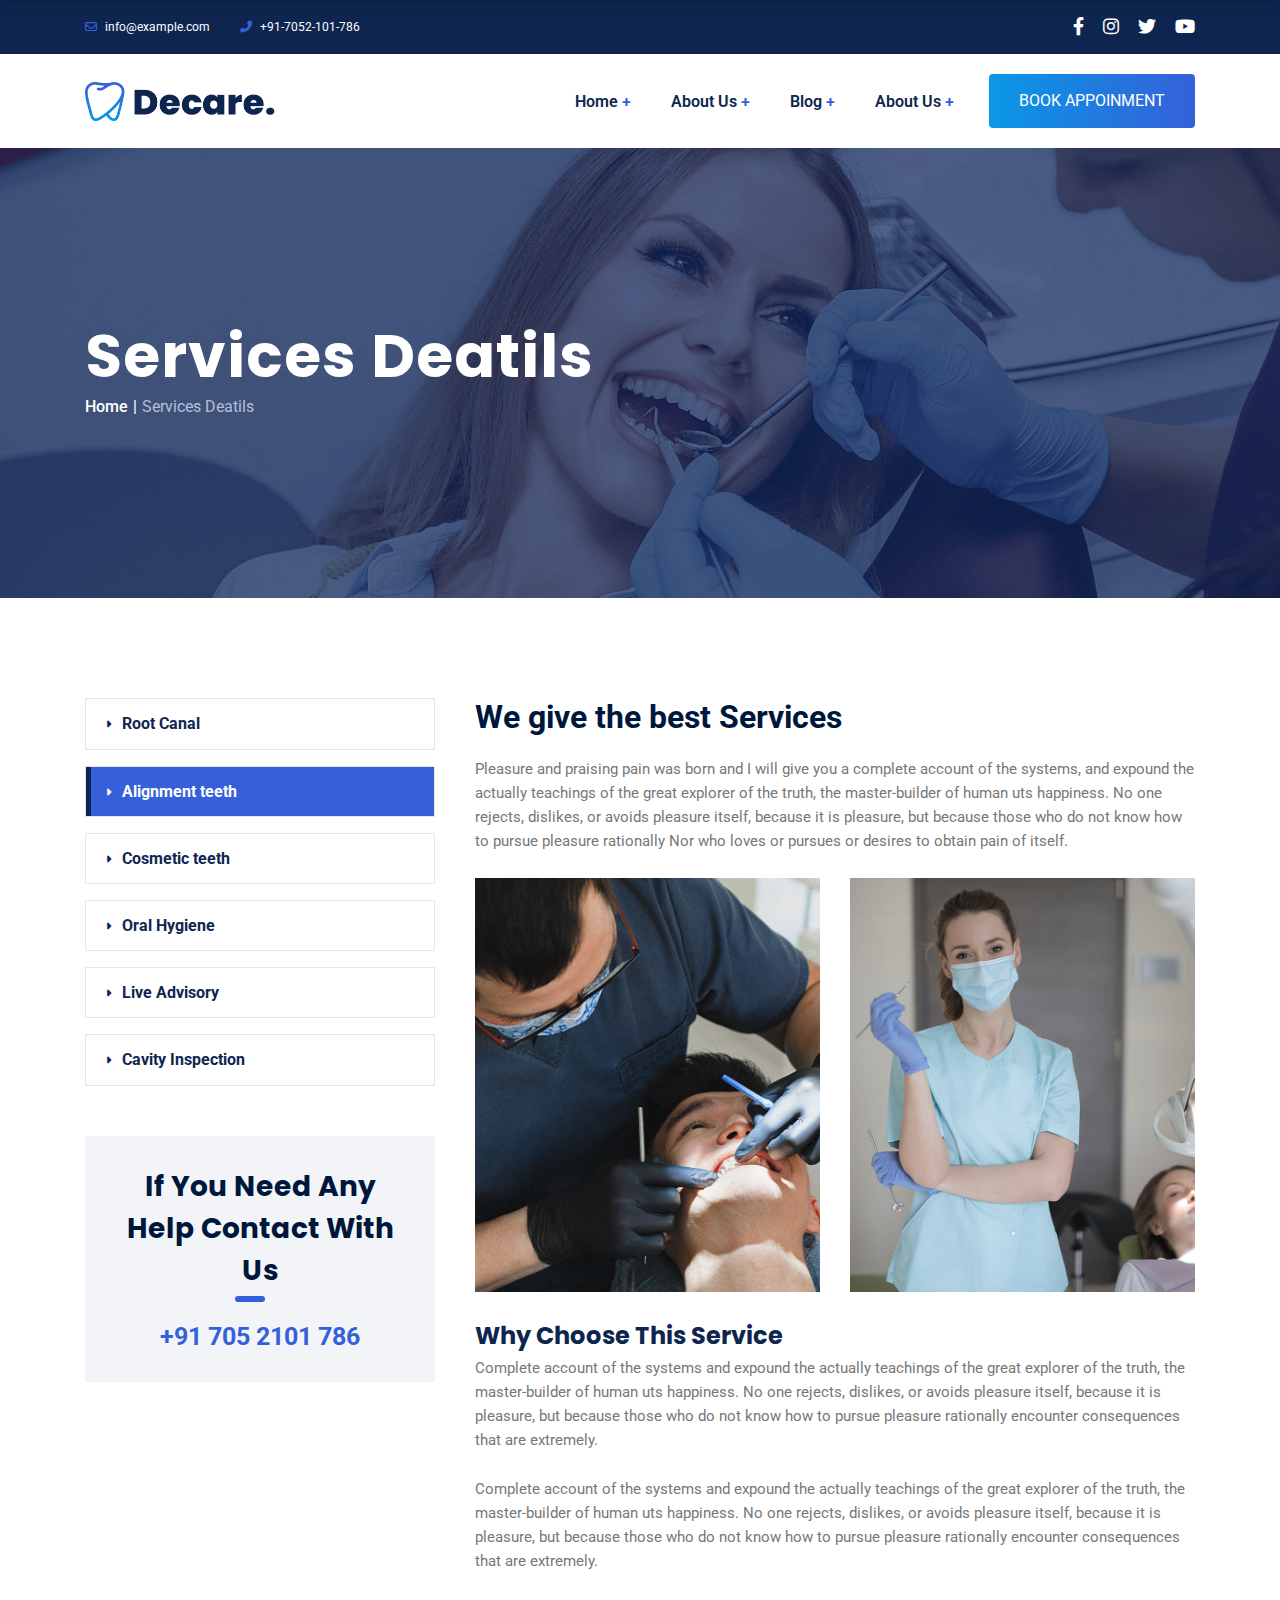
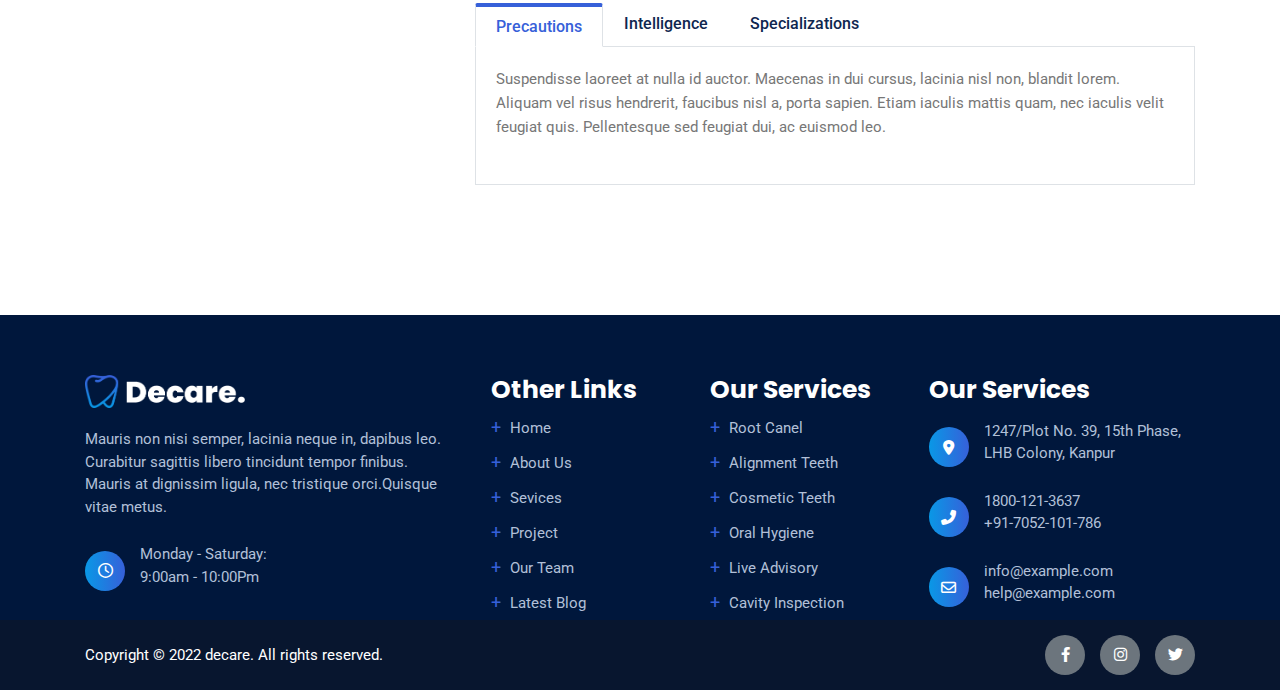
<file: single-service.html>
<!DOCTYPE html>
<html lang="en">

<head>
    <meta charset="UTF-8" />
    <meta http-equiv="X-UA-Compatible" content="IE=edge" />
    <meta name="viewport" content="width=device-width, initial-scale=1.0" />

    <!-- Fonts -->
    <link rel="preconnect" href="https://fonts.googleapis.com">
    <link rel="preconnect" href="https://fonts.gstatic.com" crossorigin>
    <link
        href="https://fonts.googleapis.com/css2?family=Poppins:wght@400;500;600;700&family=Roboto:wght@400;500;700&display=swap"
        rel="stylesheet">

    <!-- Fontawesome CSS -->
    <link rel="stylesheet" href="assets/vendors/fontawesome/css/all.min.css" />

    <!-- Magnific Popup CSS -->
    <link rel="stylesheet" href="assets/css/magnific-popup.css">

    <!-- Bootstrap CSS -->
    <link rel="stylesheet" href="assets/css/bootstrap.min.css" />

    <!-- Swiper CSS -->
    <link rel="stylesheet" href="assets/css/swiper-bundle.min.css" />

    <!-- Custom CSS -->
    <link rel="stylesheet" href="assets/css/main.css" />
    <title>DentalCare</title>
</head>

<body>

    <!-- Header Starts Here -->
    <header class="header" id="header">
        <!-- Header Top -->
        <div class="header-top bgText text-white py-4">
            <div class="container">
                <div class="d-flex justify-content-between align-items-center">
                    <div
                        class="d-flex flex-column flex-sm-row align-items-center gap-2 gap-sm-4 gap-xl-5 fs-12 py-sm-2">
                        <div class="">
                            <span class="themeColorDark me-2">
                                <i class="fa-regular fa-envelope"></i>
                            </span>
                            <span>
                                info@example.com
                            </span>
                        </div>
                        <div class="">
                            <span class="themeColorDark me-2">
                                <i class="fa-solid fa-phone-flip"></i>
                            </span>
                            <span>
                                +91-7052-101-786
                            </span>
                        </div>
                    </div>
                    <div class="">
                        <ul class="fs-18">
                            <li class="d-inline-block ms-3 ms-sm-4">
                                <a class="text-white hoverThemeDark" href="#">
                                    <i class="fa-brands fa-facebook-f"></i>
                                </a>
                            </li>
                            <li class="d-inline-block ms-3 ms-sm-4">
                                <a class="text-white hoverThemeDark" href="#">
                                    <i class="fa-brands fa-instagram"></i>
                                </a>
                            </li>
                            <li class="d-inline-block ms-3 ms-sm-4">
                                <a class="text-white hoverThemeDark" href="#">
                                    <i class="fa-brands fa-twitter"></i>
                                </a>
                            </li>
                            <li class="d-inline-block ms-3 ms-sm-4">
                                <a class="text-white hoverThemeDark" href="#">
                                    <i class="fa-brands fa-youtube"></i>
                                </a>
                            </li>
                        </ul>

                    </div>
                </div>
            </div>
        </div>

        <!-- Header Main -->
        <nav class="navbar navbar-expand-lg navbar-light bg-transparent py-20 position-relative headerMain"
            style="z-index: 1000">
            <div class="container">
                <a class="navbar-brand logo" href="index.html">
                    <img src="assets/images/logo.png" alt="Logo">
                </a>

                <button class="navbar-toggler border-dark" type="button" data-bs-toggle="collapse"
                    data-bs-target="#navbarMain" aria-controls="navbarMain" aria-expanded="false"
                    aria-label="Toggle navigation">
                    <span class="navbar-toggler-icon"></span>
                </button>

                <div class="collapse navbar-collapse" id="navbarMain">
                    <ul
                        class="navbar-nav ms-auto mt-4 mt-lg-0 mb-2 mb-lg-0 fontRoboto fw-semibold align-items-center gap-4 gap-lg-5 text-capitalize">
                        <li class="nav-item">
                            <a class="nav-link textColor hoverThemeDark" aria-current="page" href="index.html">
                                Home
                                <span class="themeColorDark">+</span>
                            </a>
                        </li>
                        <li class="nav-item">
                            <a class="nav-link textColor hoverThemeDark" aria-current="page" href="index.html">
                                About Us
                                <span class="themeColorDark">+</span>
                            </a>
                        </li>
                        <li class="nav-item">
                            <a class="nav-link textColor hoverThemeDark" aria-current="page" href="blog.html">
                                Blog
                                <span class="themeColorDark">+</span>
                            </a>
                        </li>
                        <li class="nav-item">
                            <a class="nav-link textColor hoverThemeDark" aria-current="page" href="contact.html">
                                About Us
                                <span class="themeColorDark">+</span>
                            </a>
                        </li>
                        <li class="nav-item">
                            <a class="btn btnPrimary py-4" aria-current="page" href="contact.html">
                                Book appoinment
                            </a>
                        </li>
                    </ul>
                </div>
            </div>
        </nav>

        <!-- Sticy Navbar -->
        <nav class="navbar navbar-expand-lg navbar-light bg-white shadow py-20" id="stickyNav">
            <div class="container">
                <a class="navbar-brand logo" href="index.html">
                    <img src="assets/images/logo.png" alt="Logo">
                </a>

                <button class="navbar-toggler border-dark" type="button" data-bs-toggle="collapse"
                    data-bs-target="#navbarMainSticy" aria-controls="navbarMainSticy" aria-expanded="false"
                    aria-label="Toggle navigation">
                    <span class="navbar-toggler-icon"></span>
                </button>

                <div class="collapse navbar-collapse" id="navbarMainSticy">
                    <ul
                        class="navbar-nav ms-auto mt-4 mt-lg-0 mb-2 mb-lg-0 fontRoboto fw-semibold align-items-center gap-4 gap-lg-5 text-capitalize">
                        <li class="nav-item">
                            <a class="nav-link textColor hoverThemeDark" aria-current="page" href="index.html">
                                Home
                                <span class="themeColorDark">+</span>
                            </a>
                        </li>
                        <li class="nav-item">
                            <a class="nav-link textColor hoverThemeDark" aria-current="page" href="index.html">
                                About Us
                                <span class="themeColorDark">+</span>
                            </a>
                        </li>
                        <li class="nav-item">
                            <a class="nav-link textColor hoverThemeDark" aria-current="page" href="blog.html">
                                Blog
                                <span class="themeColorDark">+</span>
                            </a>
                        </li>
                        <li class="nav-item">
                            <a class="nav-link textColor hoverThemeDark" aria-current="page" href="contact.html">
                                About Us
                                <span class="themeColorDark">+</span>
                            </a>
                        </li>
                        <li class="nav-item">
                            <a class="btn btnPrimary py-4" aria-current="page" href="contact.html">
                                Book appoinment
                            </a>
                        </li>
                    </ul>
                </div>
            </div>
        </nav>
    </header>
    <!-- Header Ends Here -->


    <!-- Main Contents Start Here -->
    <main class="main" id="main">

        <!-- Breadcrumb Section Starts Here -->
        <section class="breadcrumbArea text-white d-flex align-items-center"
            style="background-image: url(assets/images/serviceBannerBG.png)">
            <div class="container">
                <h1 class="fs-70 fw-bold fontPoppins" style="letter-spacing: 1px">Services Deatils</h1>
                <nav style="--bs-breadcrumb-divider: '|';" aria-label="breadcrumb">
                    <ol class="breadcrumb">
                        <li class="breadcrumb-item"><a href="#">Home</a></li>
                        <li class="breadcrumb-item active" aria-current="page">Services Deatils</li>
                    </ol>
                </nav>
            </div>
        </section>
        <!-- Breadcrumb Section Ends Here -->

        <section class="single-service">
            <div class="container">
                <div class="row g-5">

                    <div class="col-lg-4">
                        <aside>

                            <!-- Category Widget -->
                            <div class="categoryWidget mb-50">
                                <ul class="serviceCategories">
                                    <li>
                                        <a href="single-service.html">
                                            <i class="fa-solid fa-caret-right fs-11"></i>
                                            Root Canal
                                        </a>
                                    </li>
                                    <li>
                                        <a class="active" href="single-service.html">
                                            <i class="fa-solid fa-caret-right fs-11"></i>
                                            Alignment teeth
                                        </a>
                                    </li>
                                    <li>
                                        <a href="single-service.html">
                                            <i class="fa-solid fa-caret-right fs-11"></i>
                                            Cosmetic teeth
                                        </a>
                                    </li>
                                    <li>
                                        <a href="single-service.html">
                                            <i class="fa-solid fa-caret-right fs-11"></i>
                                            Oral Hygiene
                                        </a>
                                    </li>
                                    <li>
                                        <a href="single-service.html">
                                            <i class="fa-solid fa-caret-right fs-11"></i>
                                            Live Advisory
                                        </a>
                                    </li>
                                    <li>
                                        <a href="single-service.html">
                                            <i class="fa-solid fa-caret-right fs-11"></i>
                                            Cavity Inspection
                                        </a>
                                    </li>
                                </ul>
                            </div>

                            <!-- Contact Widget -->
                            <div class="contactWidget text-center p-5" style="background-color: #f3f4f8;">
                                <h3
                                    class="textColorDark fs-28 fw-bold fontPoppins text-capitalize lh-base position-relative pb-3 mb-20">
                                    If you
                                    need any
                                    help
                                    contact with us
                                </h3>
                                <a class="fs-1 fw-bold themeColorDark" href="javascript:void(0);" title="Call now">+91
                                    705 2101 786</a>
                            </div>

                        </aside>
                    </div>

                    <div class="col-lg-8">
                        <div class="serviceDetails ps-lg-3">
                            <h1 class="textColorDark fw-bold fs-32 mb-20">
                                We give the best Services
                            </h1>

                            <p>
                                Pleasure and praising pain was born and I will give you a complete account of the
                                systems, and expound the actually
                                teachings of the great explorer of the truth, the master-builder of human uts happiness.
                                No one rejects, dislikes, or
                                avoids pleasure itself, because it is pleasure, but because those who do not know how to
                                pursue pleasure rationally Nor
                                who loves or pursues or desires to obtain pain of itself.
                            </p>

                            <div class="row g-5">
                                <div class="col-sm-6">
                                    <div class="">
                                        <img src="assets/images/serviceImg.jpg" alt="" class="w-100 h-auto">
                                    </div>
                                </div>
                                <div class="col-sm-6">
                                    <div class="">
                                        <img src="assets/images/serviceImg2.jpg" alt="" class="w-100 h-auto">
                                    </div>
                                </div>
                            </div>

                            <h3 class="fs-24 fw-bold fontPoppins text-capitalize mt-5">
                                Why Choose This Service
                            </h3>

                            <p>
                                Complete account of the systems and expound the actually teachings of the great explorer
                                of the truth, the
                                master-builder of human uts happiness. No one rejects, dislikes, or avoids pleasure
                                itself, because it is pleasure, but
                                because those who do not know how to pursue pleasure rationally encounter consequences
                                that are extremely.
                            </p>

                            <p>
                                Complete account of the systems and expound the actually teachings of the great explorer
                                of the truth, the
                                master-builder of human uts happiness. No one rejects, dislikes, or avoids pleasure
                                itself, because it is pleasure, but
                                because those who do not know how to pursue pleasure rationally encounter consequences
                                that are extremely.
                            </p>

                            <!-- Service Tab -->
                            <div class="product-details-tabs row my-5">
                                <div class="col-12">
                                    <!-- Nav Pills -->
                                    <ul class="nav nav-tabs fovourite" role="tablist">
                                        <li class="nav-item" role="presentation">
                                            <a class="nav-link active" data-bs-toggle="tab" href="#serviceTab1"
                                                aria-selected="false" role="tab">Precautions</a>
                                        </li>
                                        <li class="nav-item" role="presentation">
                                            <a class="nav-link" data-bs-toggle="tab" href="#serviceTab2"
                                                aria-selected="true" role="tab" tabindex="-1">Intelligence</a>
                                        </li>
                                        <li class="nav-item" role="presentation">
                                            <a class="nav-link" data-bs-toggle="tab" href="#serviceTab3"
                                                aria-selected="false" role="tab" tabindex="-1">Specializations</a>
                                        </li>
                                    </ul>

                                    <!-- Tab Panes -->
                                    <div class="tab-content border border-top-0 p-20">
                                        <div id="serviceTab1" class="tab-pane fade active show" role="tabpanel">
                                            <p>
                                                Suspendisse laoreet at nulla id auctor. Maecenas in dui cursus, lacinia
                                                nisl non, blandit lorem. Aliquam vel risus
                                                hendrerit, faucibus nisl a, porta sapien. Etiam iaculis mattis quam, nec
                                                iaculis velit feugiat quis. Pellentesque sed
                                                feugiat dui, ac euismod leo.
                                            </p>
                                        </div>

                                        <div id="serviceTab2" class="tab-pane fade" role="tabpanel">
                                            <p>
                                                Suspendisse laoreet at nulla id auctor. Maecenas in dui cursus, lacinia
                                                nisl non, blandit lorem. Aliquam vel risus
                                                hendrerit, faucibus nisl a, porta sapien. Etiam iaculis mattis quam, nec
                                                iaculis velit feugiat quis. Pellentesque
                                                sed
                                                feugiat dui, ac euismod leo.
                                            </p>
                                        </div>

                                        <div id="serviceTab3" class="tab-pane fade" role="tabpanel">
                                            <p>
                                                Suspendisse laoreet at nulla id auctor. Maecenas in dui cursus, lacinia
                                                nisl non, blandit lorem. Aliquam vel risus
                                                hendrerit, faucibus nisl a, porta sapien. Etiam iaculis mattis quam, nec
                                                iaculis velit feugiat quis. Pellentesque
                                                sed
                                                feugiat dui, ac euismod leo.
                                            </p>
                                        </div>
                                    </div>

                                </div>
                            </div>

                        </div>
                    </div>

                </div>
            </div>
        </section>

    </main>
    <!-- Main Contents End Here -->


    <!-- Footer Starts Here -->
    <footer class="footer bgDark pt-60" id="footer">
        <div class="container">
            <div class="row g-4 justify-content-between  textColorLight2">
                <div class="col-sm-6 col-lg-4">
                    <div class="footerCol">
                        <a href="index.html" class="d-inline-block mb-20">
                            <img class="logoSmall" src="assets/images/logoWhite.png" alt="">
                        </a>

                        <p class="fs-15 lh-base mb-25">
                            Mauris non nisi semper, lacinia neque in, dapibus leo. Curabitur sagittis libero tincidunt
                            tempor finibus. Mauris at
                            dignissim ligula, nec tristique orci.Quisque vitae metus.
                        </p>

                        <div class="d-flex gap-4 align-items-center">
                            <div class="circleIcon">
                                <i class="fa-regular fa-clock"></i>
                            </div>

                            <p class="iconDetails fs-15 lh-base">
                                Monday - Saturday:
                                <br>
                                9:00am - 10:00Pm
                            </p>
                        </div>
                    </div>
                </div>
                <div class="col-sm-6 col-lg-2">
                    <div class="footerCol">
                        <h1 class="text-white text-capitalize fontPoppins fw-bold">Other links</h1>

                        <ul class="text-capitalize fs-15 lh-lg">
                            <li>
                                <a class="textColorLight2" href="index.html">
                                    <span class="themeColorDark fs-3 me-2">+</span>
                                    <span class="hoverWhite">Home</span>
                                </a>
                            </li>
                            <li>
                                <a class="textColorLight2" href="about.html">
                                    <span class="themeColorDark fs-3 me-2">+</span>
                                    <span class="hoverWhite">About us</span>
                                </a>
                            </li>
                            <li>
                                <a class="textColorLight2" href="services.html">
                                    <span class="themeColorDark fs-3 me-2">+</span>
                                    <span class="hoverWhite">Sevices</span>
                                </a>
                            </li>
                            <li>
                                <a class="textColorLight2" href="projects.html">
                                    <span class="themeColorDark fs-3 me-2">+</span>
                                    <span class="hoverWhite">Project</span>
                                </a>
                            </li>
                            <li>
                                <a class="textColorLight2" href="team.html">
                                    <span class="themeColorDark fs-3 me-2">+</span>
                                    <span class="hoverWhite">Our team</span>
                                </a>
                            </li>
                            <li>
                                <a class="textColorLight2" href="blog.html">
                                    <span class="themeColorDark fs-3 me-2">+</span>
                                    <span class="hoverWhite">Latest blog</span>
                                </a>
                            </li>
                        </ul>
                    </div>
                </div>
                <div class="col-sm-6 col-lg-2">
                    <div class="footerCol">
                        <h1 class="text-white text-capitalize fontPoppins fw-bold">Our services</h1>

                        <ul class="text-capitalize fs-15 lh-lg">
                            <li>
                                <a class="textColorLight2" href="#">
                                    <span class="themeColorDark fs-3 me-2">+</span>
                                    <span class="hoverWhite">Root Canel</span>
                                </a>
                            </li>
                            <li>
                                <a class="textColorLight2" href="#">
                                    <span class="themeColorDark fs-3 me-2">+</span>
                                    <span class="hoverWhite">Alignment Teeth</span>
                                </a>
                            </li>
                            <li>
                                <a class="textColorLight2" href="#">
                                    <span class="themeColorDark fs-3 me-2">+</span>
                                    <span class="hoverWhite">Cosmetic Teeth</span>
                                </a>
                            </li>
                            <li>
                                <a class="textColorLight2" href="#">
                                    <span class="themeColorDark fs-3 me-2">+</span>
                                    <span class="hoverWhite">Oral Hygiene</span>
                                </a>
                            </li>
                            <li>
                                <a class="textColorLight2" href="#">
                                    <span class="themeColorDark fs-3 me-2">+</span>
                                    <span class="hoverWhite">Live Advisory</span>
                                </a>
                            </li>
                            <li>
                                <a class="textColorLight2" href="#">
                                    <span class="themeColorDark fs-3 me-2">+</span>
                                    <span class="hoverWhite">Cavity Inspection</span>
                                </a>
                            </li>
                        </ul>
                    </div>
                </div>
                <div class="col-sm-6 col-lg-4 col-xl-3">
                    <div class="footerCol">
                        <h1 class="text-white text-capitalize fontPoppins fw-bold">Our services</h1>

                        <div class="d-flex gap-4 align-items-center mt-4">
                            <div class="circleIcon">
                                <i class="fa-solid fa-location-dot"></i>
                            </div>

                            <p class="iconDetails fs-15 lh-base">
                                1247/Plot No. 39, 15th Phase,
                                <br>
                                LHB Colony, Kanpur
                            </p>
                        </div>

                        <div class="d-flex gap-4 align-items-center mt-4">
                            <div class="circleIcon">
                                <i class="fa-solid fa-phone-flip"></i>
                            </div>

                            <p class="iconDetails fs-15 lh-base">
                                1800-121-3637
                                <br>
                                +91-7052-101-786
                            </p>
                        </div>

                        <div class="d-flex gap-4 align-items-center mt-4">
                            <div class="circleIcon">
                                <i class="fa-regular fa-envelope"></i>
                            </div>

                            <p class="iconDetails fs-15 lh-base">
                                <a class="textColorLight2 hoverWhite"
                                    href="mailto:info@example.com">info@example.com</a>
                                <br>
                                <a class="textColorLight2 hoverWhite"
                                    href="mailto:help@example.com">help@example.com</a>
                            </p>
                        </div>

                    </div>
                </div>
            </div>
        </div>

        <div class="copyRight py-4 bgDark2 text-white">
            <div class="container">
                <div class="d-flex justify-content-between align-items-center">
                    <p class="fs-15 mb-0">
                        Copyright &copy; 2022 decare. All rights reserved.
                    </p>

                    <div class="socialIcons d-flex gap-3 gap-sm-4">
                        <a href="#" class="circleIcon bgImgNone bg-secondary text-white">
                            <i class="fa-brands fa-facebook-f"></i>
                        </a>
                        <a href="#" class="circleIcon bgImgNone bg-secondary text-white">
                            <i class="fa-brands fa-instagram"></i>
                        </a>
                        <a href="#" class="circleIcon bgImgNone bg-secondary text-white">
                            <i class="fa-brands fa-twitter"></i>
                        </a>
                    </div>
                </div>
            </div>
        </div>
    </footer>
    <!-- Footer Ends Here -->



    <script src="assets/js/bootstrap.bundle.min.js"></script>
    <script src="assets/js/swiper-bundle.min.js"></script>
    <script src="assets/js/jquery.min.js"></script>
    <script src="assets/js/jquery.magnific-popup.min.js"></script>
    <script src="assets/js/script.js"></script>
</body>

</html>
</file>
<file: assets/css/main.css>
@import url("custom-css/reset.css");
@import url("custom-css/variables.css");
@import url("custom-css/reusable.css");
@import url("custom-css/button.css");
@import url("custom-css/header.css");
@import url("style.css");
@import url("custom-css/media-queries.css");
</file>
